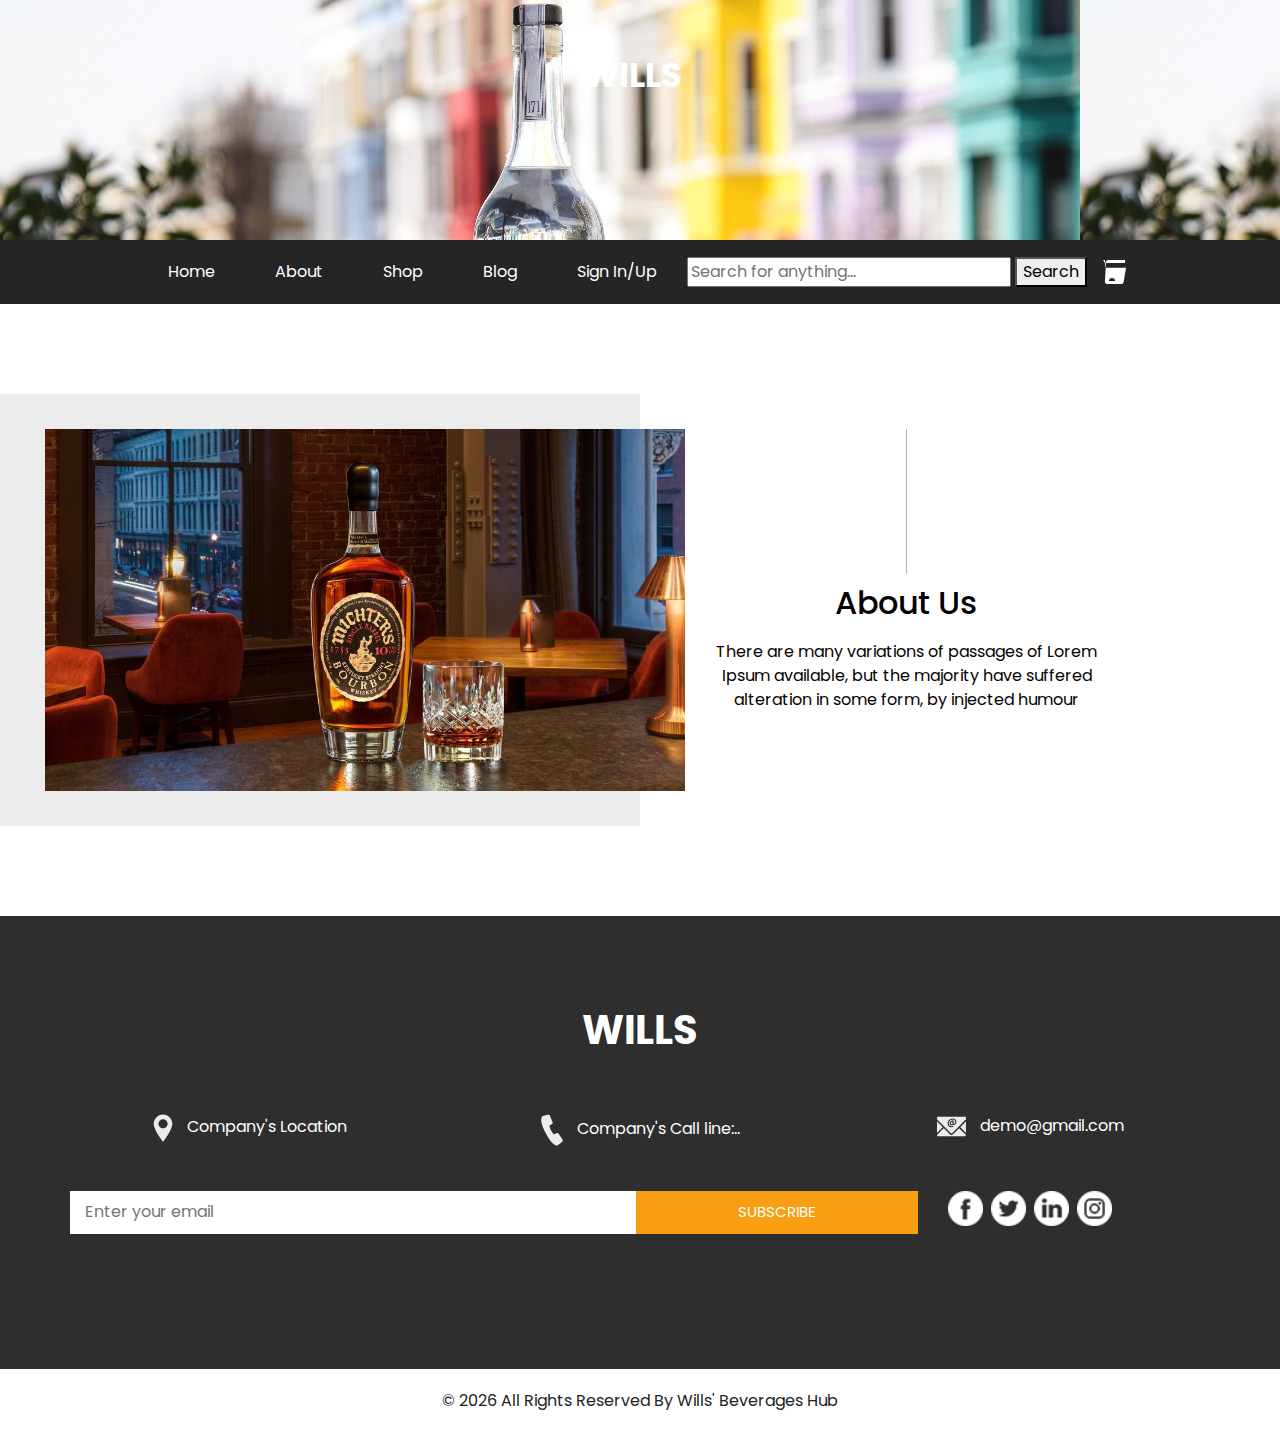
<file: Wills/about.html>
<!DOCTYPE html>
<html lang="en">

<head>
  <!-- Basic -->
  <meta charset="utf-8" />
  <meta http-equiv="X-UA-Compatible" content="IE=edge" />
  <!-- Mobile Metas -->
  <meta name="viewport" content="width=device-width, initial-scale=1, shrink-to-fit=no" />
  <!-- Site Metas -->
  <meta name="keywords" content="" />
  <meta name="description" content="" />
  <meta name="author" content="" />

  <title>Wills-about</title>

  <!-- slider stylesheet -->
  <link rel="stylesheet" type="text/css" href="https://cdnjs.cloudflare.com/ajax/libs/OwlCarousel2/2.1.3/assets/owl.carousel.min.css" />

  <!-- bootstrap core css -->
  <link rel="stylesheet" type="text/css" href="css/bootstrap.css" />

  <!-- fonts style -->
  <link href="https://fonts.googleapis.com/css?family=Baloo+Chettan|Dosis:400,600,700|Poppins:400,600,700&display=swap" rel="stylesheet" />
  <!-- Custom styles for this template -->
  <link href="css/style.css" rel="stylesheet" />
  <!-- responsive style -->
  <link href="css/responsive.css" rel="stylesheet" />
</head>

<body class="sub_page">
  <div class="hero_area">
    <!-- header section strats -->
    <div class="brand_box">
      <a class="navbar-brand" href="index.html">
        <span>
          Wills
        </span>
      </a>
    </div>
    <!-- end header section -->
  </div>

  <!-- nav section -->

  <section class="nav_section">
    <div class="container">
      <div class="custom_nav2">
        <nav class="navbar navbar-expand custom_nav-container ">
          <button class="navbar-toggler" type="button" data-toggle="collapse" data-target="#navbarSupportedContent" aria-controls="navbarSupportedContent" aria-expanded="false" aria-label="Toggle navigation">
            <span class="navbar-toggler-icon"></span>
          </button>

          <div class="collapse navbar-collapse" id="navbarSupportedContent">
            <div class="d-flex  flex-column flex-lg-row align-items-center">
              <ul class="navbar-nav  ">
                <li class="nav-item active">
                  <a class="nav-link" href="index.html">Home <span class="sr-only">(current)</span></a>
                </li>
                <li class="nav-item">
                  <a class="nav-link" href="about.html">About </a>
                </li>
                <li class="nav-item">
                  <a class="nav-link" href="shop.html">Shop</a>
                </li>
                <li class="nav-item">
                  <a class="nav-link" href="blog.html">Blog</a>
                </li>
                <li class="nav-item">
                  <a class="nav-link" href="login.html">Sign In/Up</a>
                </li>
              </ul>
              <form>
                <input type="text" placeholder="Search for anything...">
                <button type="submit">Search</button>
              </form>
              <a class="nav-link" href="#">
                <svg xmlns="http://www.w3.org/2000/svg" width="24" height="24" fill="white" class="bi bi-cart" viewBox="0 0 16 16">
                  <path d="M0 0h1.262l.398 2h12.926l.914-6.864A1.5 1.5 0 0 0 13.078 0H3.544a1.5 1.5 0 0 0-1.494 1.264L1.262 14.736A1.5 1.5 0 0 0
                   2.735 16h9.545a1.5 1.5 0 0 0 1.473-1.264l1.605-9.605H1.666L1.262 2zM4 14a2 2 0 1 1 3.999-.001A2"/>
                </svg>
              </a>
            </div>
          </div>
        </nav>
      </div>
    </div>
  </section>

  <!-- end nav section -->

  <!-- about section -->

  <section class="about_section layout_padding">
    <div class="container-fluid">
      <div class="row">
        <div class="col-md-6 px-0">
          <div class="img-box">
            <img src="images/Bourbon.jpg" alt="An Image of a Whiskey">
          </div>
        </div>
        <div class="col-md-5">
          <div class="detail-box">
            <div class="heading_container">
              <hr>
              <h2>
                About Us
              </h2>
            </div>
            <p>
              There are many variations of passages of Lorem Ipsum available, but the majority have suffered alteration in some form, by injected humour
            </p>
            <!--
            <a href="">
              Read More
            </a>
            -->
          </div>
        </div>
      </div>
    </div>
  </section>

  <!-- end about section -->

  <!-- info section -->

  <section class="info_section layout_padding">
    <div class="container">
      <div class="info_logo">
        <h2>
          Wills
        </h2>
      </div>
      <div class="info_contact">
        <div class="row">
          <div class="col-md-4">
            <a href="">
              <img src="images/location.png" alt="">
              <span>
                Company's Location 
              </span>
            </a>
          </div>
          <div class="col-md-4">
            <a href="">
              <img src="images/call.png" alt="">
              <span>
                Company's Call line:..
              </span>
            </a>
          </div>
          <div class="col-md-4">
            <a href="">
              <img src="images/mail.png" alt="">
              <span>
                demo@gmail.com
              </span>
            </a>
          </div>
        </div>
      </div>
      <div class="row">
        <div class="col-md-8 col-lg-9">
          <div class="info_form">
            <form action="">
              <input type="text" placeholder="Enter your email">
              <button>
                subscribe
              </button>
            </form>
          </div>
        </div>
        <div class="col-md-4 col-lg-3">
          <div class="info_social">
            <div>
              <a href="">
                <img src="images/facebook-logo-button.png" alt="">
              </a>
            </div>
            <div>
              <a href="">
                <img src="images/twitter-logo-button.png" alt="">
              </a>
            </div>
            <div>
              <a href="">
                <img src="images/linkedin.png" alt="">
              </a>
            </div>
            <div>
              <a href="">
                <img src="images/instagram.png" alt="">
              </a>
            </div>
          </div>
        </div>
      </div>

    </div>
  </section>

  <!-- end info section -->


  <!-- footer section -->
  <section class="container-fluid footer_section">
    <p>
      &copy; <span id="displayYear"></span> All Rights Reserved By
      <a href="https://index.html/">Wills' Beverages Hub</a>
    </p>
  </section>
  <!-- footer section -->


  <script type="text/javascript" src="js/jquery-3.4.1.min.js"></script>
  <script type="text/javascript" src="js/bootstrap.js"></script>
  <script type="text/javascript" src="js/custom.js"></script>
</body>

</html>
</file>
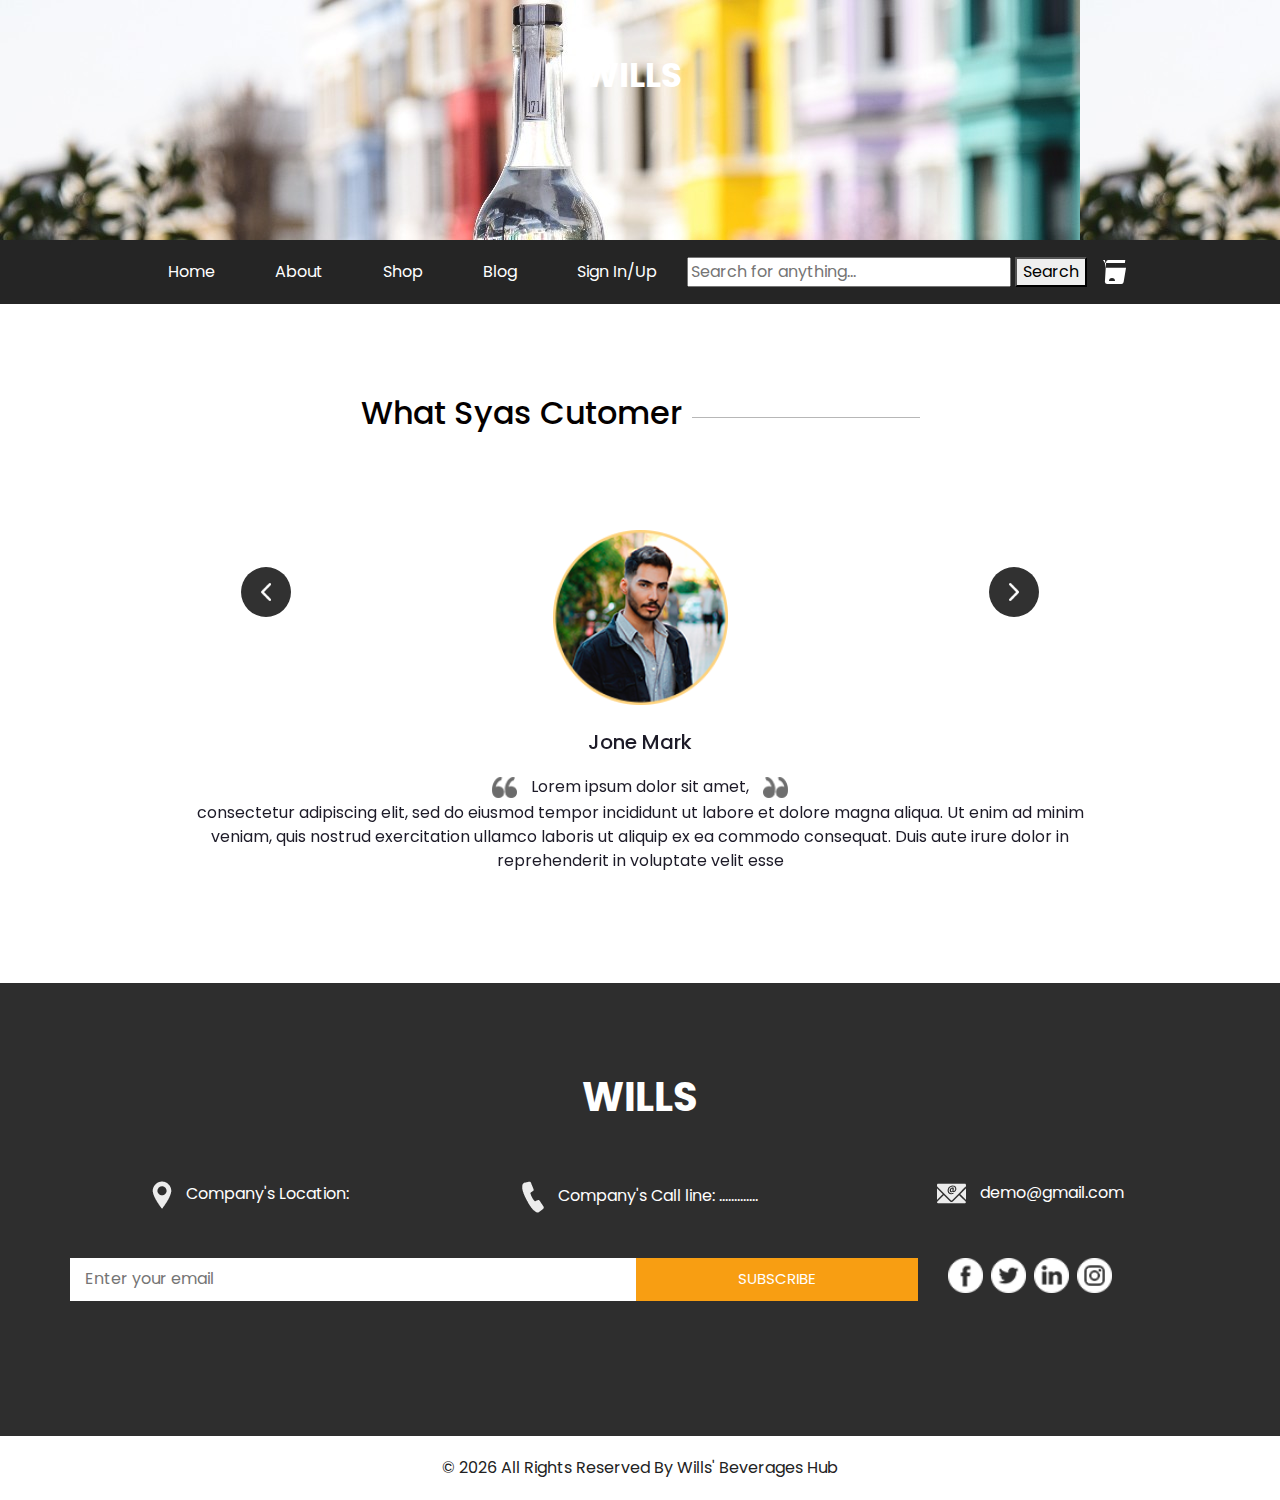
<file: Wills/blog.html>
<!DOCTYPE html>
<html>

<head>
  <!-- Basic -->
  <meta charset="utf-8" />
  <meta http-equiv="X-UA-Compatible" content="IE=edge" />
  <!-- Mobile Metas -->
  <meta name="viewport" content="width=device-width, initial-scale=1, shrink-to-fit=no" />
  <!-- Site Metas -->
  <meta name="keywords" content="" />
  <meta name="description" content="" />
  <meta name="author" content="" />

  <title>Wills-blog</title>

  <!-- slider stylesheet -->
  <link rel="stylesheet" type="text/css" href="https://cdnjs.cloudflare.com/ajax/libs/OwlCarousel2/2.1.3/assets/owl.carousel.min.css" />

  <!-- bootstrap core css -->
  <link rel="stylesheet" type="text/css" href="css/bootstrap.css" />

  <!-- fonts style -->
  <link href="https://fonts.googleapis.com/css?family=Baloo+Chettan|Dosis:400,600,700|Poppins:400,600,700&display=swap" rel="stylesheet" />
  <!-- Custom styles for this template -->
  <link href="css/style.css" rel="stylesheet" />
  <!-- responsive style -->
  <link href="css/responsive.css" rel="stylesheet" />
</head>

<body class="sub_page">
  <div class="hero_area">
    <!-- header section strats -->
    <div class="brand_box">
      <a class="navbar-brand" href="index.html">
        <span>
          Wills
        </span>
      </a>
    </div>
    <!-- end header section -->
  </div>

  <!-- nav section -->

  <section class="nav_section">
    <div class="container">
      <div class="custom_nav2">
        <nav class="navbar navbar-expand custom_nav-container ">
          <button class="navbar-toggler" type="button" data-toggle="collapse" data-target="#navbarSupportedContent" aria-controls="navbarSupportedContent" aria-expanded="false" aria-label="Toggle navigation">
            <span class="navbar-toggler-icon"></span>
          </button>

          <div class="collapse navbar-collapse" id="navbarSupportedContent">
            <div class="d-flex  flex-column flex-lg-row align-items-center">
              <ul class="navbar-nav  ">
                <li class="nav-item active">
                  <a class="nav-link" href="index.html">Home <span class="sr-only">(current)</span></a>
                </li>
                <li class="nav-item">
                  <a class="nav-link" href="about.html">About </a>
                </li>
                <li class="nav-item">
                  <a class="nav-link" href="shop.html">Shop</a>
                </li>
                <li class="nav-item">
                  <a class="nav-link" href="blog.html">Blog</a>
                </li>
                <li class="nav-item">
                  <a class="nav-link" href="login.html">Sign In/Up</a>
                </li>
              </ul>
              <form>
                <input type="text" placeholder="Search for anything...">
                <button type="submit">Search</button>
              </form>
              <a class="nav-link" href="#">
                <svg xmlns="http://www.w3.org/2000/svg" width="24" height="24" fill="white" class="bi bi-cart" viewBox="0 0 16 16">
                  <path d="M0 0h1.262l.398 2h12.926l.914-6.864A1.5 1.5 0 0 0 13.078 0H3.544a1.5 1.5 0 0 0-1.494 1.264L1.262 14.736A1.5 1.5 0 0 0
                   2.735 16h9.545a1.5 1.5 0 0 0 1.473-1.264l1.605-9.605H1.666L1.262 2zM4 14a2 2 0 1 1 3.999-.001A2"/>
                </svg>
              </a>
            </div>
          </div>
        </nav>
      </div>
    </div>
  </section>

  <!-- end nav section -->


  <!-- client section -->

  <section class="client_section layout_padding">
    <div class="container ">
      <div class="heading_container">
        <h2>
          What Syas Cutomer
        </h2>
        <hr>
      </div>
      <div id="carouselExample2Controls" class="carousel slide" data-ride="carousel">
        <div class="carousel-inner">
          <div class="carousel-item active">
            <div class="client_container layout_padding-top">
              <div class="img-box">
                <img src="images/client-img.png" alt="">
              </div>
              <div class="detail-box">
                <h5>
                  Jone Mark
                </h5>
                <p>
                  <img src="images/left-quote.png" alt="">
                  <span>
                    Lorem ipsum dolor sit amet,
                  </span>
                  <img src="images/right-quote.png" alt=""> <br>
                  consectetur adipiscing elit, sed do eiusmod tempor incididunt ut labore et dolore magna aliqua. Ut enim ad minim
                  veniam, quis nostrud exercitation ullamco laboris ut aliquip ex ea commodo
                  consequat. Duis aute irure dolor in reprehenderit in voluptate velit esse
                </p>
              </div>
            </div>
          </div>
          <div class="carousel-item">
            <div class="client_container layout_padding-top">
              <div class="img-box">
                <img src="images/client-img.png" alt="">
              </div>
              <div class="detail-box">
                <h5>
                  Jone Mark
                </h5>
                <p>
                  <img src="images/left-quote.png" alt="">
                  <span>
                    Lorem ipsum dolor sit amet,
                  </span>
                  <img src="images/right-quote.png" alt=""> <br>
                  consectetur adipiscing elit, sed do eiusmod tempor incididunt ut labore et dolore magna aliqua. Ut enim ad minim
                  veniam, quis nostrud exercitation ullamco laboris ut aliquip ex ea commodo
                  consequat. Duis aute irure dolor in reprehenderit in voluptate velit esse
                </p>
              </div>
            </div>
          </div>
          <div class="carousel-item">
            <div class="client_container layout_padding-top">
              <div class="img-box">
                <img src="images/client-img.png" alt="">
              </div>
              <div class="detail-box">
                <h5>
                  Jone Mark
                </h5>
                <p>
                  <img src="images/left-quote.png" alt="">
                  <span>
                    Lorem ipsum dolor sit amet,
                  </span>
                  <img src="images/right-quote.png" alt=""> <br>
                  consectetur adipiscing elit, sed do eiusmod tempor incididunt ut labore et dolore magna aliqua. Ut enim ad minim
                  veniam, quis nostrud exercitation ullamco laboris ut aliquip ex ea commodo
                  consequat. Duis aute irure dolor in reprehenderit in voluptate velit esse
                </p>
              </div>
            </div>
          </div>
        </div>
        <a class="carousel-control-prev" href="#carouselExample2Controls" role="button" data-slide="prev">
          <span class="sr-only">Previous</span>
        </a>
        <a class="carousel-control-next" href="#carouselExample2Controls" role="button" data-slide="next">
          <span class="sr-only">Next</span>
        </a>
      </div>

    </div>
  </section>

  <!-- end client section -->

  <!-- info section -->

<section class="info_section layout_padding">
    <div class="container">
      <div class="info_logo">
        <h2>
          Wills
        </h2>
      </div>
      <div class="info_contact">
        <div class="row">
          <div class="col-md-4">
            <a href="">
              <img src="images/location.png" alt="">
              <span>
                Company's Location:
              </span>
            </a>
          </div>
          <div class="col-md-4">
            <a href="">
              <img src="images/call.png" alt="">
              <span>
                Company's Call line: .............
              </span>
            </a>
          </div>
          <div class="col-md-4">
            <a href="">
              <img src="images/mail.png" alt="">
              <span>
                demo@gmail.com
              </span>
            </a>
          </div>
        </div>
      </div>
      <div class="row">
        <div class="col-md-8 col-lg-9">
          <div class="info_form">
            <form action="">
              <input type="text" placeholder="Enter your email">
              <button>
                subscribe
              </button>
            </form>
          </div>
        </div>
        <div class="col-md-4 col-lg-3">
          <div class="info_social">
            <div>
              <a href="">
                <img src="images/facebook-logo-button.png" alt="">
              </a>
            </div>
            <div>
              <a href="">
                <img src="images/twitter-logo-button.png" alt="">
              </a>
            </div>
            <div>
              <a href="">
                <img src="images/linkedin.png" alt="">
              </a>
            </div>
            <div>
              <a href="">
                <img src="images/instagram.png" alt="">
              </a>
            </div>
          </div>
        </div>
      </div>

    </div>
  </section>

  <!-- end info section -->


  <!-- footer section -->
  <section class="container-fluid footer_section ">
    <p>
      &copy; <span id="displayYear"></span> All Rights Reserved By
      <a href="index.html">Wills' Beverages Hub </a>
    </p>
  </section>

  <!-- footer section -->


  <script type="text/javascript" src="js/jquery-3.4.1.min.js"></script>
  <script type="text/javascript" src="js/bootstrap.js"></script>
  <script type="text/javascript" src="js/custom.js"></script>

</body>

</html>
</file>
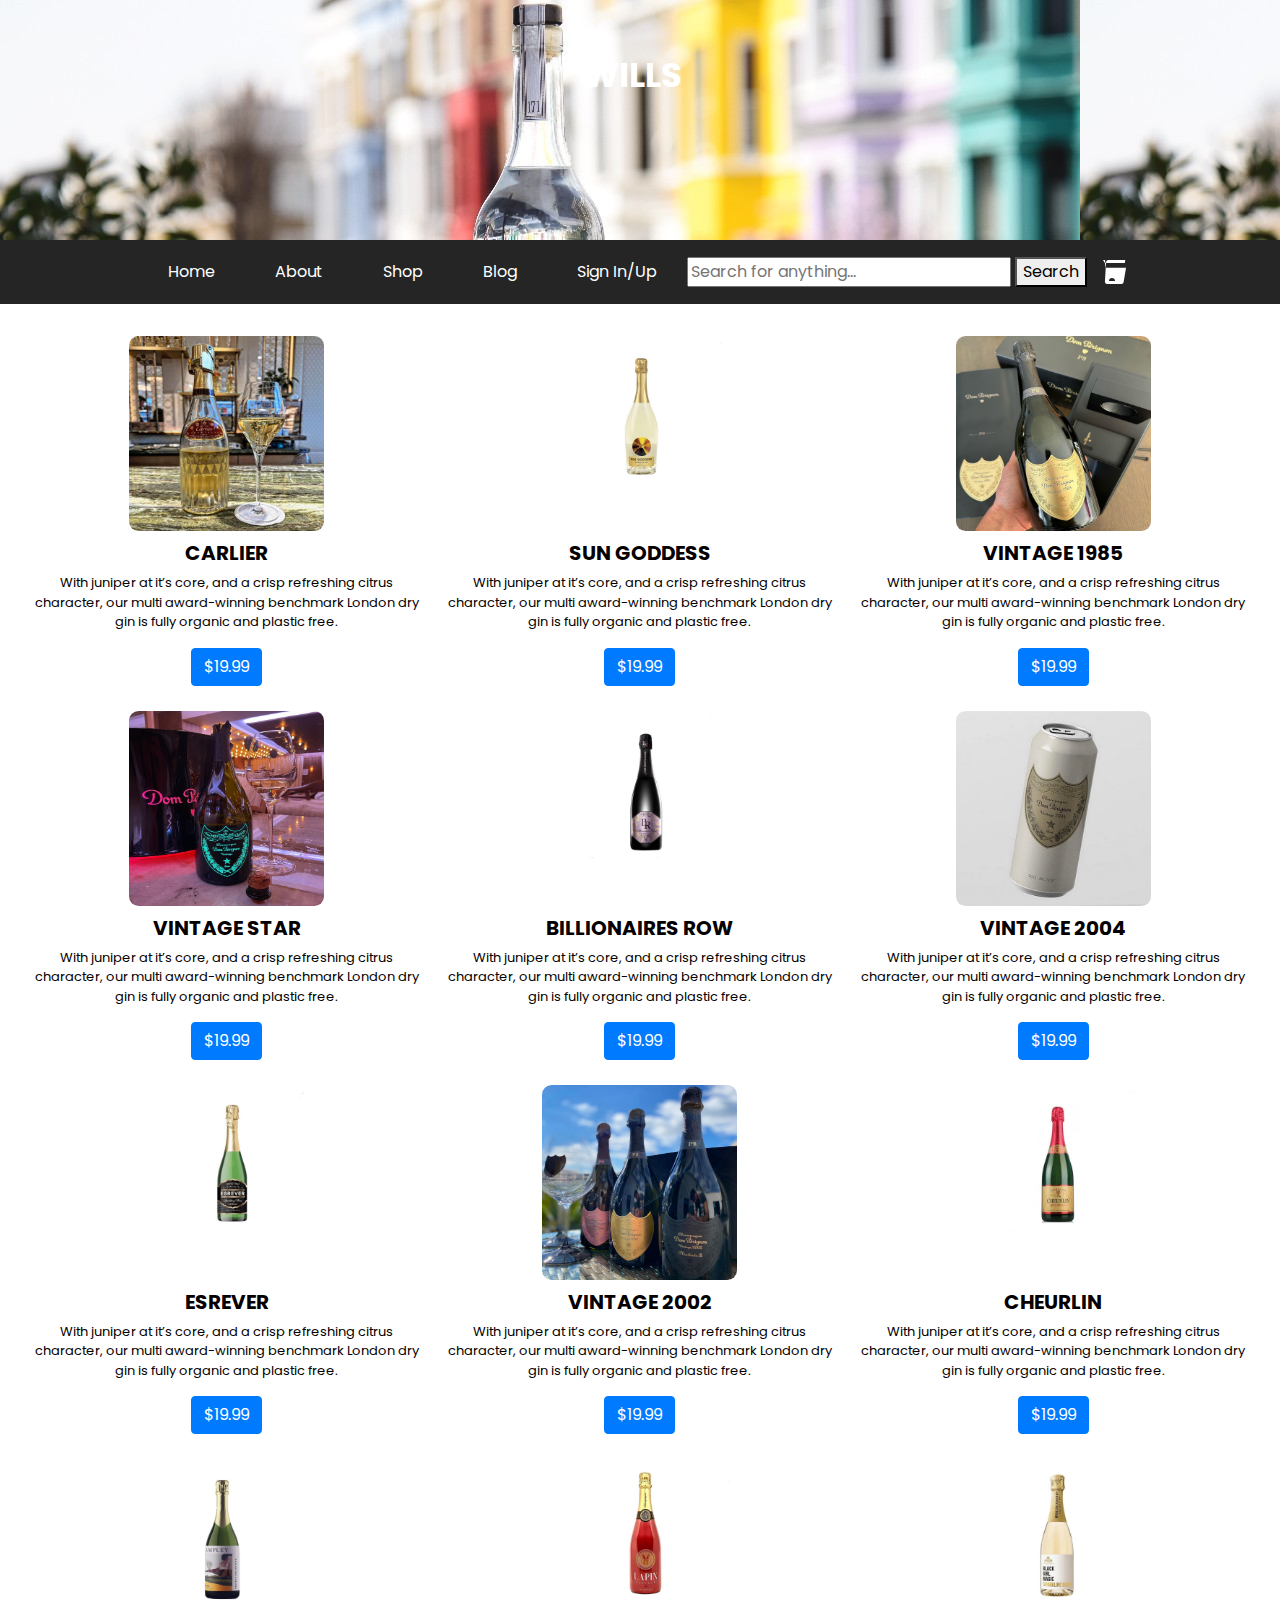
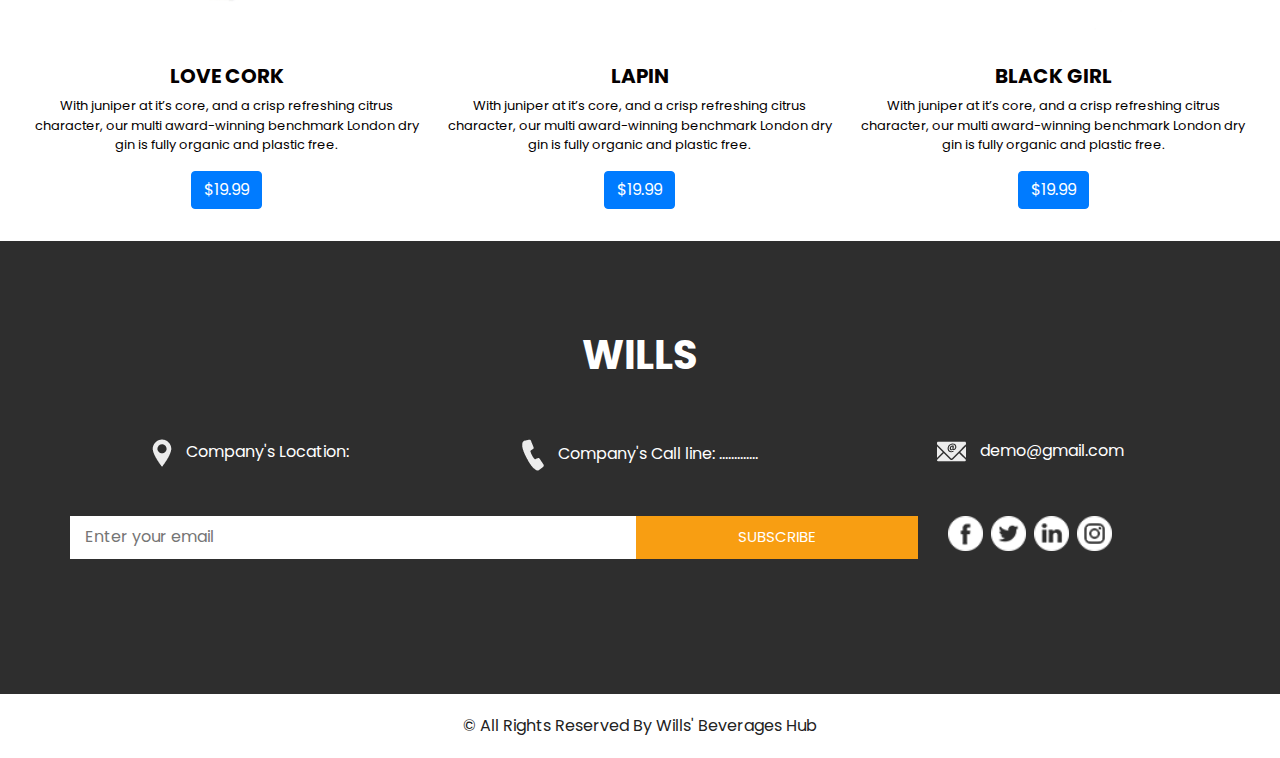
<file: Wills/champagne.html>
<!DOCTYPE html>
<html lang="en">

<head>
  <!-- Basic -->
  <meta charset="utf-8" />
  <meta http-equiv="X-UA-Compatible" content="IE=edge" />
  <!-- Mobile Metas -->
  <meta name="viewport" content="width=device-width, initial-scale=1, shrink-to-fit=no" />
  <!-- Site Metas -->
  <meta name="keywords" content="" />
  <meta name="description" content="" />
  <meta name="author" content="" />

  <title>Champagne</title>

  <!-- slider stylesheet -->
  <link rel="stylesheet" type="text/css" href="https://cdnjs.cloudflare.com/ajax/libs/OwlCarousel2/2.1.3/assets/owl.carousel.min.css" />

  <!-- bootstrap core css -->
  <link rel="stylesheet" type="text/css" href="css/bootstrap.css" />

  <!-- fonts style -->
  <link href="https://fonts.googleapis.com/css?family=Baloo+Chettan|Dosis:400,600,700|Poppins:400,600,700&display=swap" rel="stylesheet" />
  <!-- Custom styles for this template -->
  <link href="css/style.css" rel="stylesheet" />
  <!-- responsive style -->
  <link href="css/responsive.css" rel="stylesheet" />
</head>

<body class="sub_page">
  <div class="hero_area">
    <!-- header section strats -->
    <div class="brand_box">
      <a class="navbar-brand" href="index.html">
        <span>
          Wills
        </span>
      </a>
    </div>
    <!-- end header section -->
  </div>

  <!-- nav section -->

  <section class="nav_section">
    <div class="container">
      <div class="custom_nav2">
        <nav class="navbar navbar-expand custom_nav-container ">
          <button class="navbar-toggler" type="button" data-toggle="collapse" data-target="#navbarSupportedContent" aria-controls="navbarSupportedContent" aria-expanded="false" aria-label="Toggle navigation">
            <span class="navbar-toggler-icon"></span>
          </button>

          <div class="collapse navbar-collapse" id="navbarSupportedContent">
            <div class="d-flex  flex-column flex-lg-row align-items-center">
              <ul class="navbar-nav  ">
                <li class="nav-item active">
                  <a class="nav-link" href="index.html">Home <span class="sr-only">(current)</span></a>
                </li>
                <li class="nav-item">
                  <a class="nav-link" href="about.html">About </a>
                </li>
                <li class="nav-item">
                  <a class="nav-link" href="shop.html">Shop</a>
                </li>
                <li class="nav-item">
                  <a class="nav-link" href="blog.html">Blog</a>
                </li>
                <li class="nav-item">
                  <a class="nav-link" href="login.html">Sign In/Up</a>
                </li>
              </ul>
              <form>
                <input type="text" placeholder="Search for anything...">
                <button type="submit">Search</button>
              </form>
              <a class="nav-link" href="#">
                <svg xmlns="http://www.w3.org/2000/svg" width="24" height="24" fill="white" class="bi bi-cart" viewBox="0 0 16 16">
                  <path d="M0 0h1.262l.398 2h12.926l.914-6.864A1.5 1.5 0 0 0 13.078 0H3.544a1.5 1.5 0 0 0-1.494 1.264L1.262 14.736A1.5 1.5 0 0 0
                   2.735 16h9.545a1.5 1.5 0 0 0 1.473-1.264l1.605-9.605H1.666L1.262 2zM4 14a2 2 0 1 1 3.999-.001A2"/>
                </svg>
              </a>
            </div>
          </div>
        </nav>
      </div>
    </div>
  </section>
  <main class="products">
    <div class="products-section">
      <div class="product-card">
        <img src="./Champagne/carlier.jpg" alt="Image of carlier">
        <h2 class="name">carlier</h2>
        <p>With juniper at it’s core, and a crisp refreshing citrus character, our multi award-winning benchmark London dry gin is fully organic and plastic free.</p>
        <button  type="submit" class="btn btn-primary price-btn text-white">
          $19.99
        </button>
      </div>
      <div class="product-card">
        <img src="./Champagne/Sun goddess.jpg" alt="Image of Sun goddess">
        <h2 class="name">Sun goddess</h2>
        <p>With juniper at it’s core, and a crisp refreshing citrus character, our multi award-winning benchmark London dry gin is fully organic and plastic free.</p>
        <button  type="submit" class="btn btn-primary price-btn text-white">
          $19.99
        </button>
      </div>
      <div class="product-card">
        <img src="./Champagne/champagne_3.jpg" alt="Image of Dom Perignon Vintage">
        <h2 class="name">Vintage 1985</h2>
        <p>With juniper at it’s core, and a crisp refreshing citrus character, our multi award-winning benchmark London dry gin is fully organic and plastic free.</p>
        <button  type="submit" class="btn btn-primary price-btn text-white">
          $19.99
        </button>
      </div>
      <div class="product-card">
        <img src="./Champagne/champagne_4.jpg" alt="Image Dom Perignon Vintage">
        <h2 class="name">Vintage Star</h2>
        <p>With juniper at it’s core, and a crisp refreshing citrus character, our multi award-winning benchmark London dry gin is fully organic and plastic free.</p>
        <button  type="submit" class="btn btn-primary price-btn text-white">
          $19.99
        </button>
      </div>
      <div class="product-card">
        <img src="./Champagne/Billionaires Row.jpg" alt="Image of Billionaires Row">
        <h2 class="name">Billionaires Row</h2>
        <p>With juniper at it’s core, and a crisp refreshing citrus character, our multi award-winning benchmark London dry gin is fully organic and plastic free.</p>
        <button  type="submit" class="btn btn-primary price-btn text-white">
          $19.99
        </button>
      </div>
      <div class="product-card">
        <img src="./Champagne/Vintage 2004.jpg" alt="Image of Vintage 2004">
        <h2 class="name">Vintage 2004</h2>
        <p>With juniper at it’s core, and a crisp refreshing citrus character, our multi award-winning benchmark London dry gin is fully organic and plastic free.</p>
        <button  type="submit" class="btn btn-primary price-btn text-white">
          $19.99
        </button>
      </div>
      <div class="product-card">
        <img src="./Champagne/Esrever.jpg" alt="Image of Esrever Champagne">
        <h2 class="name">Esrever</h2>
        <p>With juniper at it’s core, and a crisp refreshing citrus character, our multi award-winning benchmark London dry gin is fully organic and plastic free.</p>
        <button  type="submit" class="btn btn-primary price-btn text-white">
          $19.99
        </button>
      </div>
      <div class="product-card">
        <img src="./Champagne/champagne_2.jpg" alt="Image of Vintage Champagne">
        <h2 class="name">Vintage 2002</h2>
        <p>With juniper at it’s core, and a crisp refreshing citrus character, our multi award-winning benchmark London dry gin is fully organic and plastic free.</p>
        <button  type="submit" class="btn btn-primary price-btn text-white">
          $19.99
        </button>
      </div>
      <div class="product-card">
        <img src="./Champagne/Cheurlin.jpg" alt="Image of Cheurlin Champagne">
        <h2 class="name">Cheurlin </h2>
        <p>With juniper at it’s core, and a crisp refreshing citrus character, our multi award-winning benchmark London dry gin is fully organic and plastic free.</p>
        <button  type="submit" class="btn btn-primary price-btn text-white">
          $19.99
        </button>
      </div>
      <div class="product-card">
        <img src="./Champagne/Love Cork.jpg" alt="Image of Love Cork">
        <h2 class="name">Love Cork</h2>
        <p>With juniper at it’s core, and a crisp refreshing citrus character, our multi award-winning benchmark London dry gin is fully organic and plastic free.</p>
        <button  type="submit" class="btn btn-primary price-btn text-white">
          $19.99
        </button>
      </div>
      <div class="product-card">
        <img src="./Champagne/Lapin.jpg" alt="Image of Lapin">
        <h2 class="name">Lapin</h2>
        <p>With juniper at it’s core, and a crisp refreshing citrus character, our multi award-winning benchmark London dry gin is fully organic and plastic free.</p>
        <button  type="submit" class="btn btn-primary price-btn text-white">
          $19.99
        </button>
      </div>
      <div class="product-card">
        <img src="./Champagne/Black girl.jpg" alt="Image of Black girl Champagne">
        <h2 class="name">Black girl</h2>
        <p>With juniper at it’s core, and a crisp refreshing citrus character, our multi award-winning benchmark London dry gin is fully organic and plastic free.</p>
        <button  type="submit" class="btn btn-primary price-btn text-white">
          $19.99
        </button>
      </div>
    </div>  
  </main>
  <section class="info_section layout_padding">
    <div class="container">
      <div class="info_logo">
        <h2>
          Wills
        </h2>
      </div>
      <div class="info_contact">
        <div class="row">
          <div class="col-md-4">
            <a href="">
              <img src="images/location.png" alt="">
              <span>
                Company's Location:
              </span>
            </a>
          </div>
          <div class="col-md-4">
            <a href="">
              <img src="images/call.png" alt="">
              <span>
                Company's Call line: .............
              </span>
            </a>
          </div>
          <div class="col-md-4">
            <a href="">
              <img src="images/mail.png" alt="">
              <span>
                demo@gmail.com
              </span>
            </a>
          </div>
        </div>
      </div>
      <div class="row">
        <div class="col-md-8 col-lg-9">
          <div class="info_form">
            <form action="">
              <input type="text" placeholder="Enter your email">
              <button>
                subscribe
              </button>
            </form>
          </div>
        </div>
        <div class="col-md-4 col-lg-3">
          <div class="info_social">
            <div>
              <a href="">
                <img src="images/facebook-logo-button.png" alt="">
              </a>
            </div>
            <div>
              <a href="">
                <img src="images/twitter-logo-button.png" alt="">
              </a>
            </div>
            <div>
              <a href="">
                <img src="images/linkedin.png" alt="">
              </a>
            </div>
            <div>
              <a href="">
                <img src="images/instagram.png" alt="">
              </a>
            </div>
          </div>
        </div>
      </div>

    </div>
  </section>

  <!-- end info section -->


  <!-- footer section -->
  <section class="container-fluid footer_section ">
    <p>
      &copy; <span id="displayYear"></span> All Rights Reserved By
      <a href="index.html">Wills' Beverages Hub </a>
    </p>
  </section>

</body>

</html>
</file>
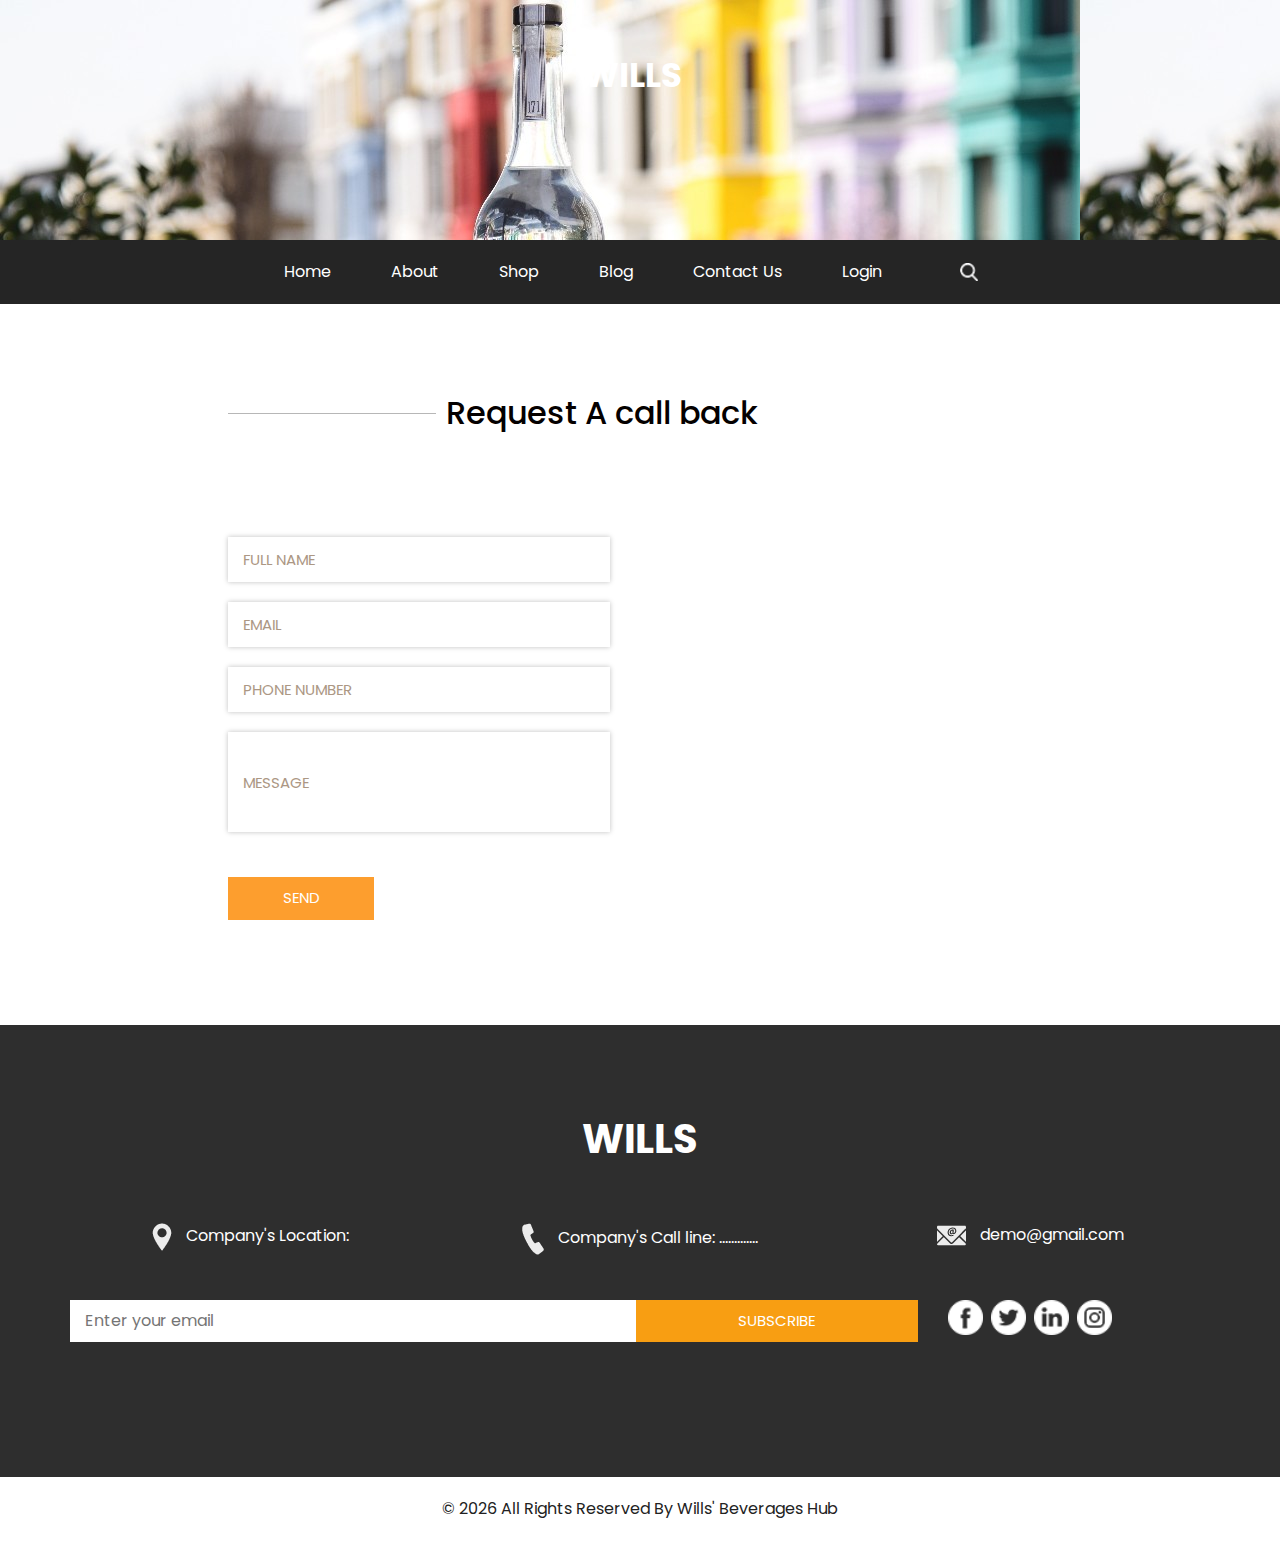
<file: Wills/contact.html>
<!DOCTYPE html>
<html>

<head>
  <!-- Basic -->
  <meta charset="utf-8" />
  <meta http-equiv="X-UA-Compatible" content="IE=edge" />
  <!-- Mobile Metas -->
  <meta name="viewport" content="width=device-width, initial-scale=1, shrink-to-fit=no" />
  <!-- Site Metas -->
  <meta name="keywords" content="" />
  <meta name="description" content="" />
  <meta name="author" content="" />

  <title>Wills</title>

  <!-- slider stylesheet -->
  <link rel="stylesheet" type="text/css" href="https://cdnjs.cloudflare.com/ajax/libs/OwlCarousel2/2.1.3/assets/owl.carousel.min.css" />

  <!-- bootstrap core css -->
  <link rel="stylesheet" type="text/css" href="css/bootstrap.css" />

  <!-- fonts style -->
  <link href="https://fonts.googleapis.com/css?family=Baloo+Chettan|Dosis:400,600,700|Poppins:400,600,700&display=swap" rel="stylesheet" />
  <!-- Custom styles for this template -->
  <link href="css/style.css" rel="stylesheet" />
  <!-- responsive style -->
  <link href="css/responsive.css" rel="stylesheet" />
</head>

<body class="sub_page">
  <div class="hero_area">
    <!-- header section strats -->
    <div class="brand_box">
      <a class="navbar-brand" href="index.html">
        <span>
          Wills
        </span>
      </a>
    </div>
    <!-- end header section -->
  </div>

  <!-- nav section -->

  <section class="nav_section">
    <div class="container">
      <div class="custom_nav2">
        <nav class="navbar navbar-expand custom_nav-container ">
          <button class="navbar-toggler" type="button" data-toggle="collapse" data-target="#navbarSupportedContent" aria-controls="navbarSupportedContent" aria-expanded="false" aria-label="Toggle navigation">
            <span class="navbar-toggler-icon"></span>
          </button>

          <div class="collapse navbar-collapse" id="navbarSupportedContent">
            <div class="d-flex  flex-column flex-lg-row align-items-center">
              <ul class="navbar-nav  ">
                <li class="nav-item active">
                  <a class="nav-link" href="index.html">Home <span class="sr-only">(current)</span></a>
                </li>
                <li class="nav-item">
                  <a class="nav-link" href="about.html">About </a>
                </li>
                <li class="nav-item">
                  <a class="nav-link" href="fruit.html">Shop</a>
                </li>
                <li class="nav-item">
                  <a class="nav-link" href="blog.html">Blog</a>
                </li>
                <li class="nav-item">
                  <a class="nav-link" href="contact.html">Contact Us</a>
                </li>
                <li class="nav-item">
                  <a class="nav-link" href="#">Login</a>
                </li>
              </ul>
              <form class="form-inline my-2 my-lg-0 ml-0 ml-lg-4 mb-3 mb-lg-0">
                <button class="btn  my-2 my-sm-0 nav_search-btn" type="submit"></button>
              </form>
              
            </div>
          </div>
        </nav>
      </div>
    </div>
  </section>

  <!-- end nav section -->


  <!-- contact section -->
  <section class="contact_section layout_padding">
    <div class="container-fluid">
      <div class="row">
        <div class="offset-lg-2 col-md-10 offset-md-1">
          <div class="heading_container">
            <hr>
            <h2>
              Request A call back
            </h2>
          </div>
        </div>
      </div>

      <div class="layout_padding2-top">
        <div class="row">
          <div class="col-lg-4 offset-lg-2 col-md-5 offset-md-1">
            <form action="">
              <div class="contact_form-container">
                <div>
                  <div>
                    <input type="text" placeholder="Full Name" />
                  </div>
                  <div>
                    <input type="email" placeholder="Email" />
                  </div>
                  <div>
                    <input type="text" placeholder="Phone Number" />
                  </div>
                  <div>
                    <input type="text" class="message_input" placeholder="Message" />
                  </div>
                  <div>
                    <button type="submit">
                      Send
                    </button>
                  </div>
                </div>
              </div>
            </form>
          </div>
          <div class="col-md-6 px-0">
            <div class="map_container">
              <div class="map-responsive">
                <iframe src="https://www.google.com/maps/embed/v1/place?key=AIzaSyA0s1a7phLN0iaD6-UE7m4qP-z21pH0eSc&q=Eiffel+Tower+Paris+France" width="600" height="300" frameborder="0" style="border:0; width: 100%; height:100%" allowfullscreen></iframe>
              </div>
            </div>
          </div>
        </div>
      </div>
    </div>
  </section>
  <!-- end contact section -->


  <!-- info section -->

<section class="info_section layout_padding">
    <div class="container">
      <div class="info_logo">
        <h2>
          Wills
        </h2>
      </div>
      <div class="info_contact">
        <div class="row">
          <div class="col-md-4">
            <a href="">
              <img src="images/location.png" alt="">
              <span>
                Company's Location:
              </span>
            </a>
          </div>
          <div class="col-md-4">
            <a href="">
              <img src="images/call.png" alt="">
              <span>
                Company's Call line: .............
              </span>
            </a>
          </div>
          <div class="col-md-4">
            <a href="">
              <img src="images/mail.png" alt="">
              <span>
                demo@gmail.com
              </span>
            </a>
          </div>
        </div>
      </div>
      <div class="row">
        <div class="col-md-8 col-lg-9">
          <div class="info_form">
            <form action="">
              <input type="text" placeholder="Enter your email">
              <button>
                subscribe
              </button>
            </form>
          </div>
        </div>
        <div class="col-md-4 col-lg-3">
          <div class="info_social">
            <div>
              <a href="">
                <img src="images/facebook-logo-button.png" alt="">
              </a>
            </div>
            <div>
              <a href="">
                <img src="images/twitter-logo-button.png" alt="">
              </a>
            </div>
            <div>
              <a href="">
                <img src="images/linkedin.png" alt="">
              </a>
            </div>
            <div>
              <a href="">
                <img src="images/instagram.png" alt="">
              </a>
            </div>
          </div>
        </div>
      </div>

    </div>
  </section>

  <!-- end info section -->


  <!-- footer section -->
  <section class="container-fluid footer_section ">
    <p>
      &copy; <span id="displayYear"></span> All Rights Reserved By
      <a href="index.html">Wills' Beverages Hub </a>
    </p>
  </section>

  <!-- footer section -->


  <script type="text/javascript" src="js/jquery-3.4.1.min.js"></script>
  <script type="text/javascript" src="js/bootstrap.js"></script>
  <script type="text/javascript" src="js/custom.js"></script>

</body>

</html>
</file>
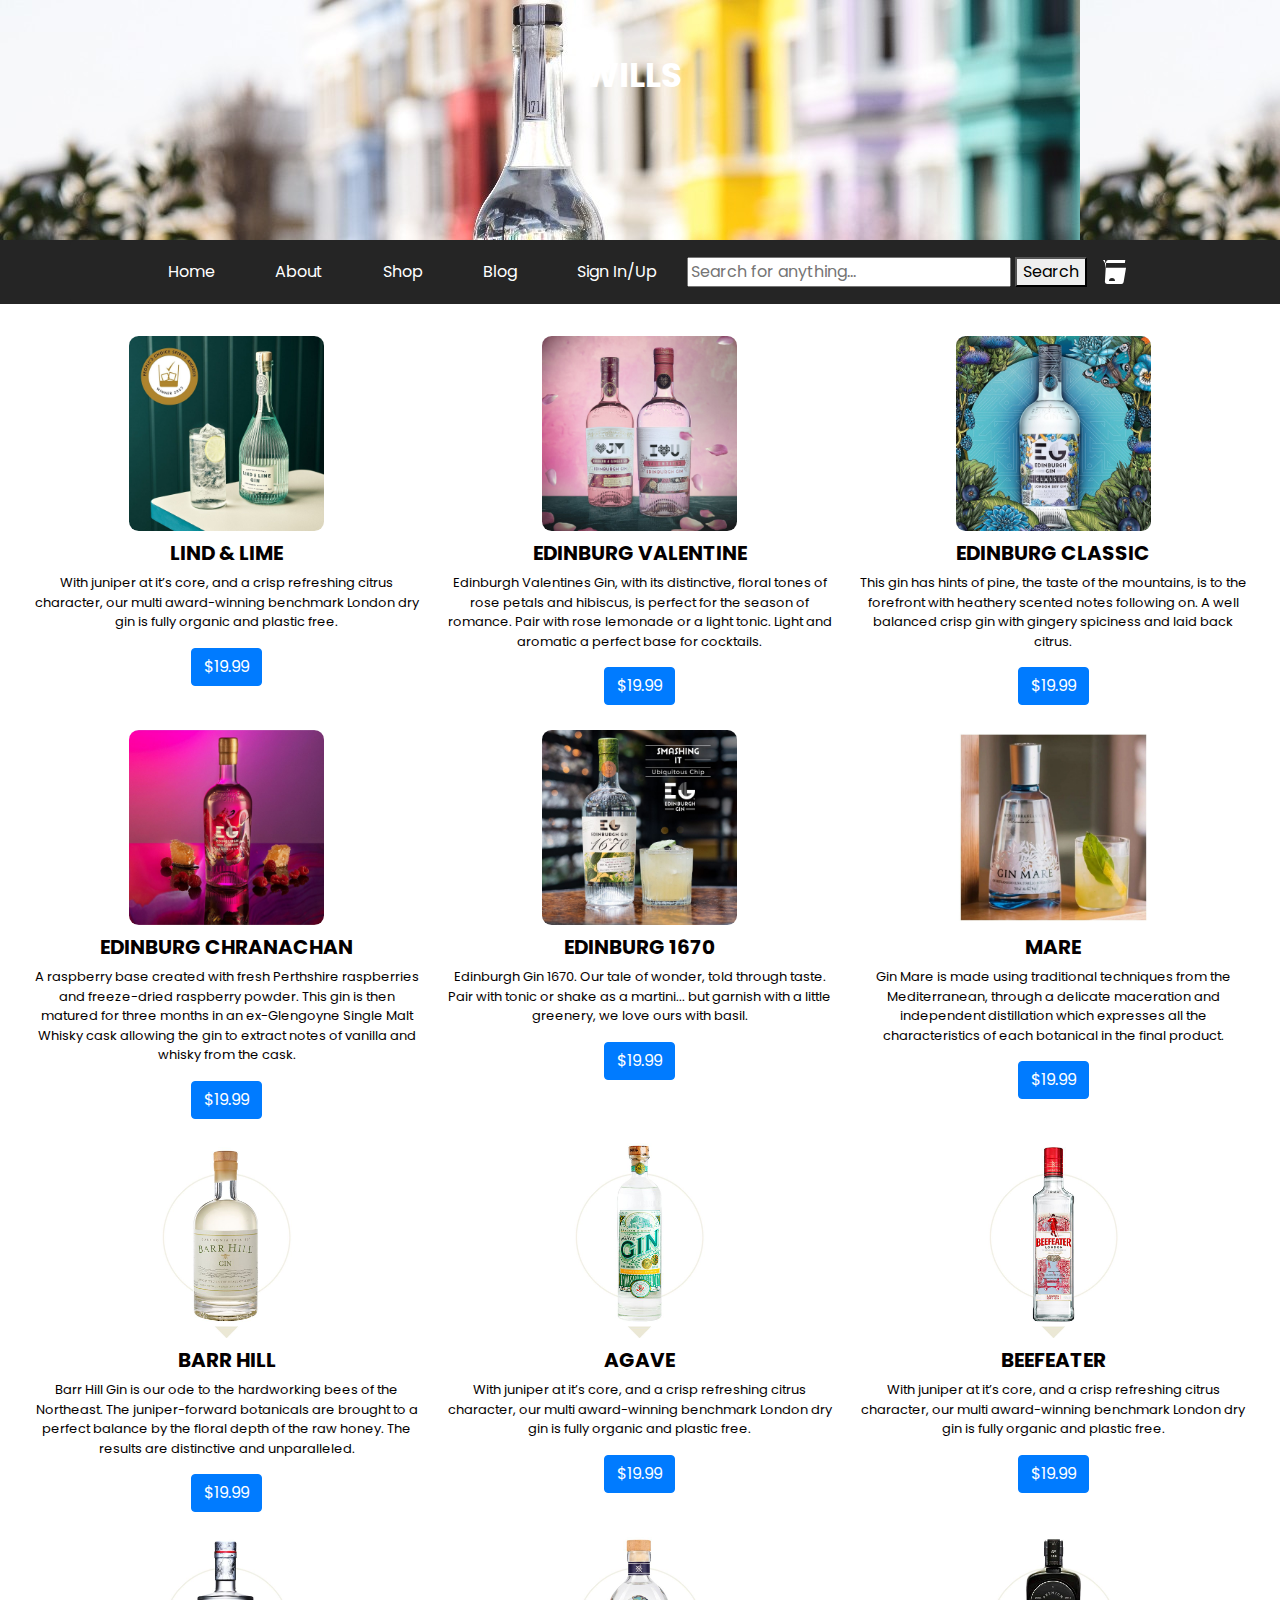
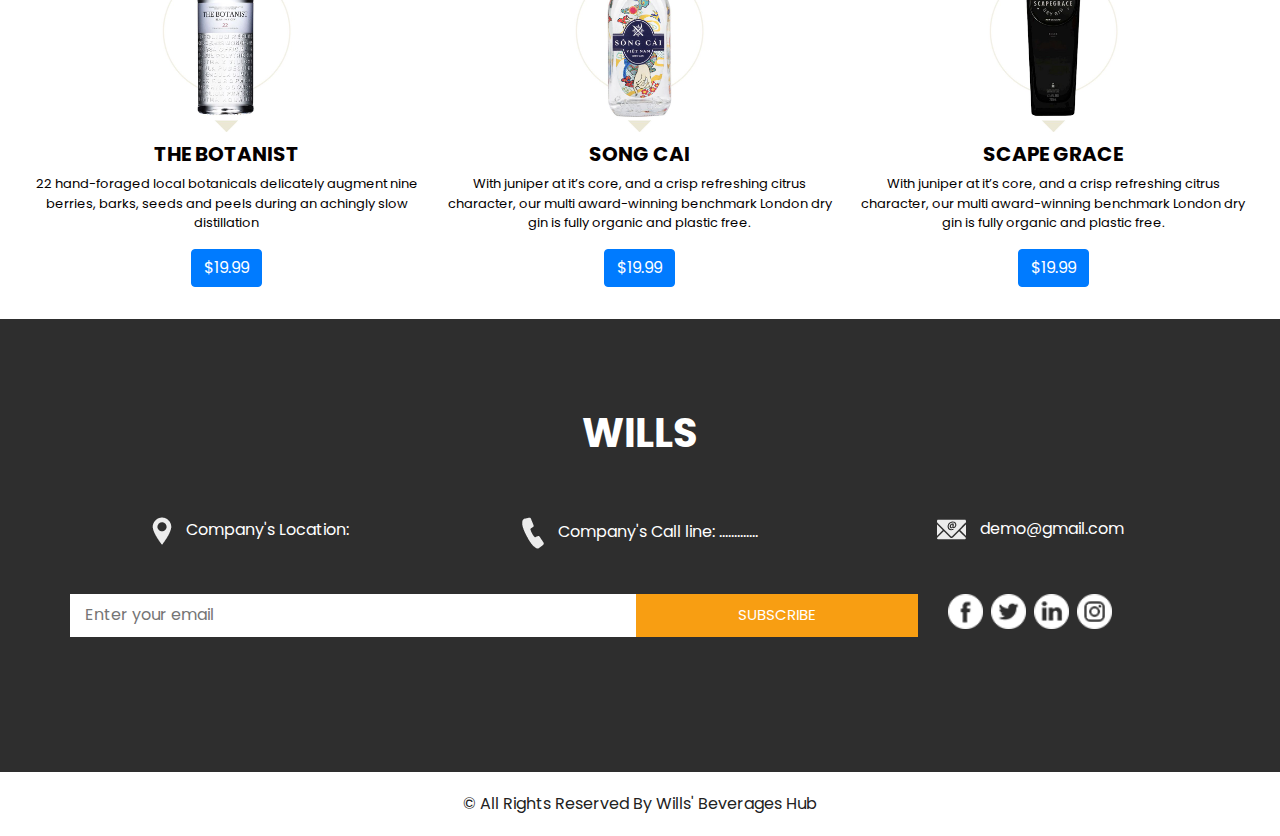
<file: Wills/gin.html>
<!DOCTYPE html>
<html lang="en">

<head>
  <!-- Basic -->
  <meta charset="utf-8" />
  <meta http-equiv="X-UA-Compatible" content="IE=edge" />
  <!-- Mobile Metas -->
  <meta name="viewport" content="width=device-width, initial-scale=1, shrink-to-fit=no" />
  <!-- Site Metas -->
  <meta name="keywords" content="" />
  <meta name="description" content="" />
  <meta name="author" content="" />

  <title>Gin</title>

  <!-- slider stylesheet -->
  <link rel="stylesheet" type="text/css" href="https://cdnjs.cloudflare.com/ajax/libs/OwlCarousel2/2.1.3/assets/owl.carousel.min.css" />

  <!-- bootstrap core css -->
  <link rel="stylesheet" type="text/css" href="css/bootstrap.css" />

  <!-- fonts style -->
  <link href="https://fonts.googleapis.com/css?family=Baloo+Chettan|Dosis:400,600,700|Poppins:400,600,700&display=swap" rel="stylesheet" />
  <!-- Custom styles for this template -->
  <link href="css/style.css" rel="stylesheet" />
  <!-- responsive style -->
  <link href="css/responsive.css" rel="stylesheet" />
</head>

<body class="sub_page">
  <div class="hero_area">
    <!-- header section strats -->
    <div class="brand_box">
      <a class="navbar-brand" href="index.html">
        <span>
          Wills
        </span>
      </a>
    </div>
    <!-- end header section -->
  </div>

  <!-- nav section -->

  <section class="nav_section">
    <div class="container">
      <div class="custom_nav2">
        <nav class="navbar navbar-expand custom_nav-container ">
          <button class="navbar-toggler" type="button" data-toggle="collapse" data-target="#navbarSupportedContent" aria-controls="navbarSupportedContent" aria-expanded="false" aria-label="Toggle navigation">
            <span class="navbar-toggler-icon"></span>
          </button>

          <div class="collapse navbar-collapse" id="navbarSupportedContent">
            <div class="d-flex  flex-column flex-lg-row align-items-center">
              <ul class="navbar-nav  ">
                <li class="nav-item active">
                  <a class="nav-link" href="index.html">Home <span class="sr-only">(current)</span></a>
                </li>
                <li class="nav-item">
                  <a class="nav-link" href="about.html">About </a>
                </li>
                <li class="nav-item">
                  <a class="nav-link" href="shop.html">Shop</a>
                </li>
                <li class="nav-item">
                  <a class="nav-link" href="blog.html">Blog</a>
                </li>
                <li class="nav-item">
                  <a class="nav-link" href="login.html">Sign In/Up</a>
                </li>
              </ul>
              <form>
                <input type="text" placeholder="Search for anything...">
                <button type="submit">Search</button>
              </form>
              <a class="nav-link" href="#">
                <svg xmlns="http://www.w3.org/2000/svg" width="24" height="24" fill="white" class="bi bi-cart" viewBox="0 0 16 16">
                  <path d="M0 0h1.262l.398 2h12.926l.914-6.864A1.5 1.5 0 0 0 13.078 0H3.544a1.5 1.5 0 0 0-1.494 1.264L1.262 14.736A1.5 1.5 0 0 0
                   2.735 16h9.545a1.5 1.5 0 0 0 1.473-1.264l1.605-9.605H1.666L1.262 2zM4 14a2 2 0 1 1 3.999-.001A2"/>
                </svg>
              </a>
            </div>
          </div>
        </nav>
      </div>
    </div>
  </section>
  <main class="products">
    <div class="products-section">
      <div class="product-card">
        <img src="./Gin/gin_1.jpg" alt="Image of Lind & Lime">
        <h2 class="name">Lind & Lime</h2>
        <p class="product-description">With juniper at it’s core, and a crisp refreshing citrus character, our multi award-winning benchmark London dry gin is fully organic and plastic free.</p>
        <button  type="submit" class="btn btn-primary price-btn text-white">
          $19.99
        </button>
      </div>
      <div class="product-card">
        <img src="./Gin/gin_3.jpg" alt="Image of Edinburg Valentine Gin">
        <h2 class="name">Edinburg Valentine</h2>
        <p class="product-description">Edinburgh Valentines Gin, with its distinctive, floral tones of rose petals and hibiscus, is perfect for the season of romance.

          Pair with rose lemonade or a light tonic. Light and aromatic a perfect base for cocktails.</p>
          <button  type="submit" class="btn btn-primary price-btn text-white">
            $19.99
          </button>
      </div>
      <div class="product-card">
        <img src="./Gin/gin_4.jpg" alt="Image of Edinburg Classic Dry Gin">
        <h2 class="name">Edinburg Classic</h2>
        <p class="product-description">This gin has hints of pine, the taste of the mountains, is to the forefront with heathery scented notes following on. A well balanced crisp gin with gingery spiciness and laid back citrus.</p>
        <button  type="submit" class="btn btn-primary price-btn text-white">
          $19.99
        </button>
      </div>
      <div class="product-card">
        <img src="./Gin/gin_5.jpg" alt="Image of Edinburg Chranachan">
        <h2 class="name">Edinburg Chranachan</h2>
        <p class="product-description">A raspberry base created with fresh Perthshire raspberries and freeze-dried raspberry powder. This gin is then matured for three months in an ex-Glengoyne Single Malt Whisky cask allowing the gin to extract notes of vanilla and whisky from the cask.</p>
        <button  type="submit" class="btn btn-primary price-btn text-white">
          $19.99
        </button>
      </div>
      <div class="product-card">
        <img src="./Gin/gin_6.jpg" alt="Image of Edinburg 1670">
        <h2 class="name">Edinburg 1670</h2>
        <p class="product-description">Edinburgh Gin 1670. Our tale of wonder, told through taste.

          Pair with tonic or shake as a martini... but garnish with a little greenery, we love ours with basil.</p>
          <button  type="submit" class="btn btn-primary price-btn text-white">
            $19.99
          </button>
      </div>
      <div class="product-card">
        <img src="./Gin/gin_7.jpg" alt="Image of Gin Mare">
        <h2 class="name">Mare</h2>
        <p class="product-description">Gin Mare is made using traditional techniques from the Mediterranean, through a delicate maceration and independent distillation which expresses all the characteristics of each botanical in the final product.</p>
        <button  type="submit" class="btn btn-primary price-btn text-white">
          $19.99
        </button>
      </div>
      <div class="product-card">
        <img src="./Gin/Barr Hill.jpg" alt="Image of a Barr Hill Gin">
        <h2 class="name">Barr Hill</h2>
        <p>Barr Hill Gin is our ode to the hardworking bees of the Northeast. The juniper-forward botanicals are brought to a perfect balance by the floral depth of the raw honey. The results are distinctive and unparalleled.</p>
        <button  type="submit" class="btn btn-primary price-btn text-white">
          $19.99
        </button>
      </div>
      <div class="product-card">
        <img src="./Gin/AGAVE.jpg" alt="Image of Gin">
        <h2 class="name">Agave</h2>
        <p>With juniper at it’s core, and a crisp refreshing citrus character, our multi award-winning benchmark London dry gin is fully organic and plastic free.</p>
        <button  type="submit" class="btn btn-primary price-btn text-white">
          $19.99
        </button>
      </div>
      <div class="product-card">
        <img src="./Gin/Beefeater.jpg" alt="Image of Beefeater Gin">
        <h2 class="name">Beefeater</h2>
        <p>With juniper at it’s core, and a crisp refreshing citrus character, our multi award-winning benchmark London dry gin is fully organic and plastic free.</p>
        <button  type="submit" class="btn btn-primary price-btn text-white">
          $19.99
        </button>
      </div>
      <div class="product-card">
        <img src="./Gin/The Botanist.jpg" alt="Image of Gin">
        <h2 class="name">The Botanist</h2>
        <p>22 hand-foraged local botanicals delicately augment nine berries, barks, seeds and peels during an achingly slow distillation</p>
        <button  type="submit" class="btn btn-primary price-btn text-white">
          $19.99
        </button>
      </div>
      <div class="product-card">
        <img src="./Gin/Song Cai.jpg" alt="Image of Song Cai Gin">
        <h2 class="name">Song Cai</h2>
        <p>With juniper at it’s core, and a crisp refreshing citrus character, our multi award-winning benchmark London dry gin is fully organic and plastic free.</p>
        <button  type="submit" class="btn btn-primary price-btn text-white">
          $19.99
        </button>
      </div>
      <div class="product-card">
        <img src="./Gin/Scape Grace.jpg" alt="Image of Scape Grace Dry Gin">
        <h2 class="name">Scape Grace</h2>
        <p>With juniper at it’s core, and a crisp refreshing citrus character, our multi award-winning benchmark London dry gin is fully organic and plastic free.</p>
        <button  type="submit" class="btn btn-primary price-btn text-white">
          $19.99
        </button>
      </div>
    </div>  
  </main>
  <section class="info_section layout_padding">
    <div class="container">
      <div class="info_logo">
        <h2>
          Wills
        </h2>
      </div>
      <div class="info_contact">
        <div class="row">
          <div class="col-md-4">
            <a href="">
              <img src="images/location.png" alt="">
              <span>
                Company's Location:
              </span>
            </a>
          </div>
          <div class="col-md-4">
            <a href="">
              <img src="images/call.png" alt="">
              <span>
                Company's Call line: .............
              </span>
            </a>
          </div>
          <div class="col-md-4">
            <a href="">
              <img src="images/mail.png" alt="">
              <span>
                demo@gmail.com
              </span>
            </a>
          </div>
        </div>
      </div>
      <div class="row">
        <div class="col-md-8 col-lg-9">
          <div class="info_form">
            <form action="">
              <input type="text" placeholder="Enter your email">
              <button>
                subscribe
              </button>
            </form>
          </div>
        </div>
        <div class="col-md-4 col-lg-3">
          <div class="info_social">
            <div>
              <a href="">
                <img src="images/facebook-logo-button.png" alt="">
              </a>
            </div>
            <div>
              <a href="">
                <img src="images/twitter-logo-button.png" alt="">
              </a>
            </div>
            <div>
              <a href="">
                <img src="images/linkedin.png" alt="">
              </a>
            </div>
            <div>
              <a href="">
                <img src="images/instagram.png" alt="">
              </a>
            </div>
          </div>
        </div>
      </div>

    </div>
  </section>

  <!-- end info section -->


  <!-- footer section -->
  <section class="container-fluid footer_section ">
    <p>
      &copy; <span id="displayYear"></span> All Rights Reserved By
      <a href="index.html">Wills' Beverages Hub </a>
    </p>
  </section>

</body>

</html>
</file>
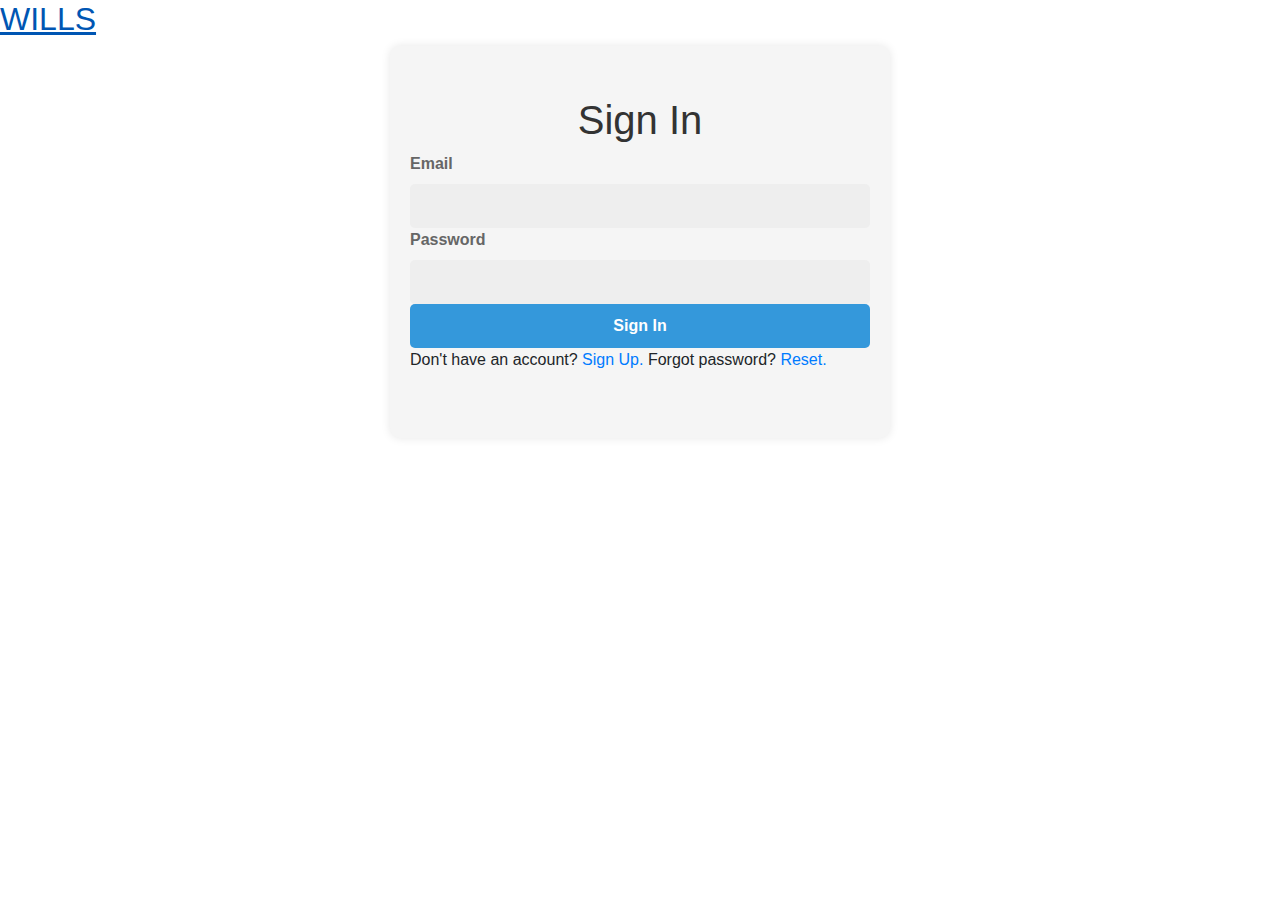
<file: Wills/login.html>
<!DOCTYPE html>
<html>
    <head>
        <title>Wills Sign In</title>
        <link href="css/sign-in_sign-up.css" rel="stylesheet" /> 
        <!-- Basic -->
        <meta charset="utf-8" />
        <meta http-equiv="X-UA-Compatible" content="IE=edge" />
        <!-- Mobile Metas -->
        <meta name="viewport" content="width=device-width, initial-scale=1, shrink-to-fit=no" />
        <!-- Site Metas -->
        <meta name="keywords" content="" />
        <meta name="description" content="" />
        <meta name="author" content="" />
        <link rel="stylesheet" type="text/css" href="css/bootstrap.css" />
        <link href="css/responsive.css" rel="stylesheet" />

      
    </head>
    <body>
      <header>
            <div class="heading">
              <a href="index.html">
                <h2 id="home">
                    WILLS
                </h2>
              </a>
            </div>
      </header>
        <main>
            <h1>Sign In</h1>
            <form>

                <label for="email">Email</label>
                <input type="email" id="email" name="email" required>

                <label for="password">Password</label>
                <input type="password" id="password" name="password" minlength="8" required>

                <button type="submit">Sign In</button>
            </form>
            <p>Don't have an account? <a href="Sign Up.html"> Sign Up.</a>   Forgot password? <a href="reset.html"> Reset.</p>
        </main>
    </body>
</html>
</file>
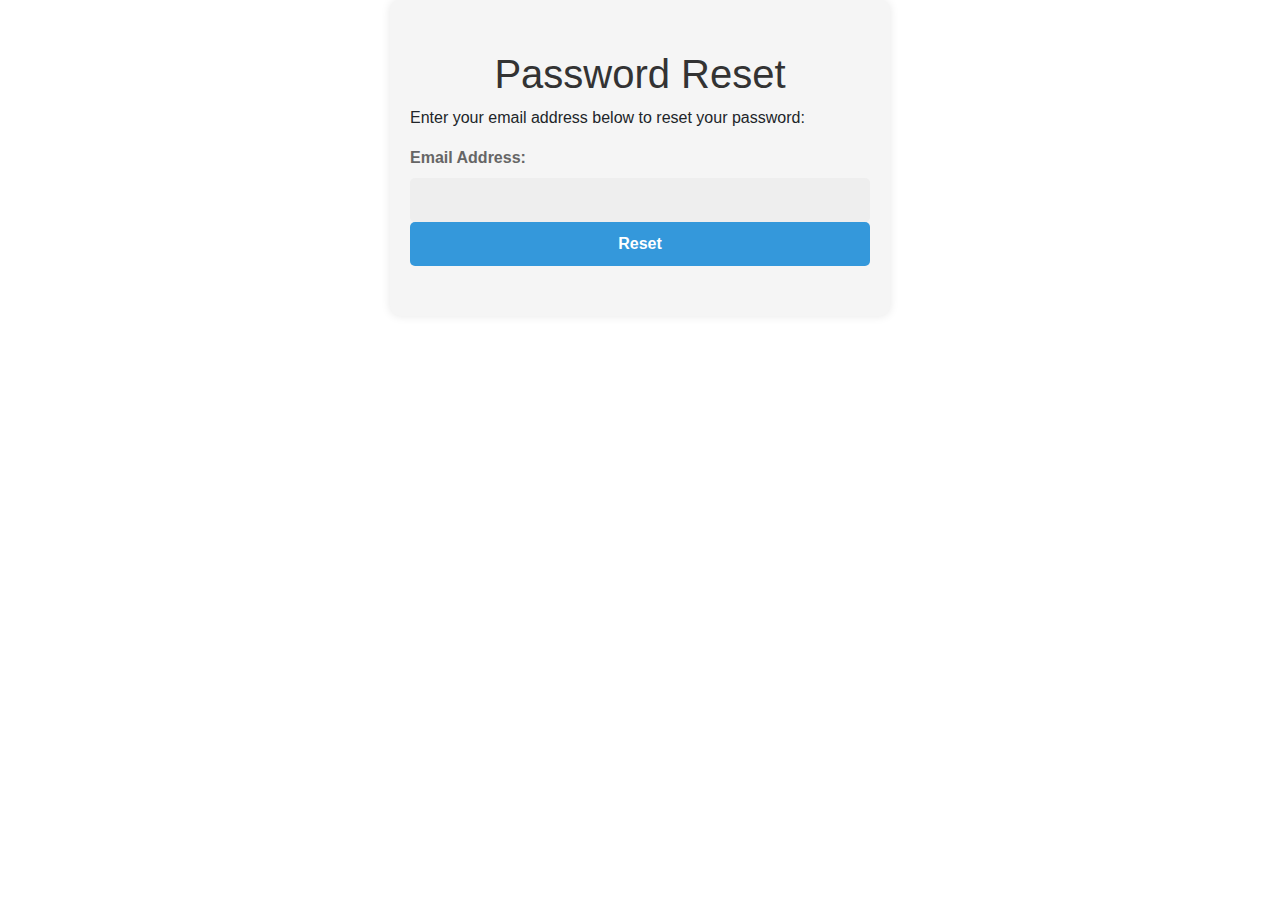
<file: Wills/reset.html>
<!DOCTYPE html>
<html lang="en">
  <head>
    <meta charset="UTF-8">
    <meta name="viewport" content="width=device-width, initial-scale=1.0">
    <title>Password Reset</title>
    <link href="css/sign-in_sign-up.css" rel="stylesheet" />
     
    <!-- Basic -->
    <meta charset="utf-8" />
    <meta http-equiv="X-UA-Compatible" content="IE=edge" />

    <!-- Mobile Metas -->
    <meta name="viewport" content="width=device-width, initial-scale=1, shrink-to-fit=no" />
    <!-- Site Metas -->
    <meta name="keywords" content="" />
    <meta name="description" content="" />
    <meta name="author" content="" />
    <link rel="stylesheet" type="text/css" href="css/bootstrap.css" />
    <link href="css/responsive.css" rel="stylesheet" />

</head>
  <body>
    <main>
      <h1>Password Reset</h1>
      <p>Enter your email address below to reset your password:</p>
      <form action="/reset-password" method="POST">
        <label for="email">Email Address:</label>
        <input type="email" id="email" name="email" required>
        <button type="submit" value="Reset Password">Reset</button>
      </form>
    </main>
  </body>
</html>
</file>
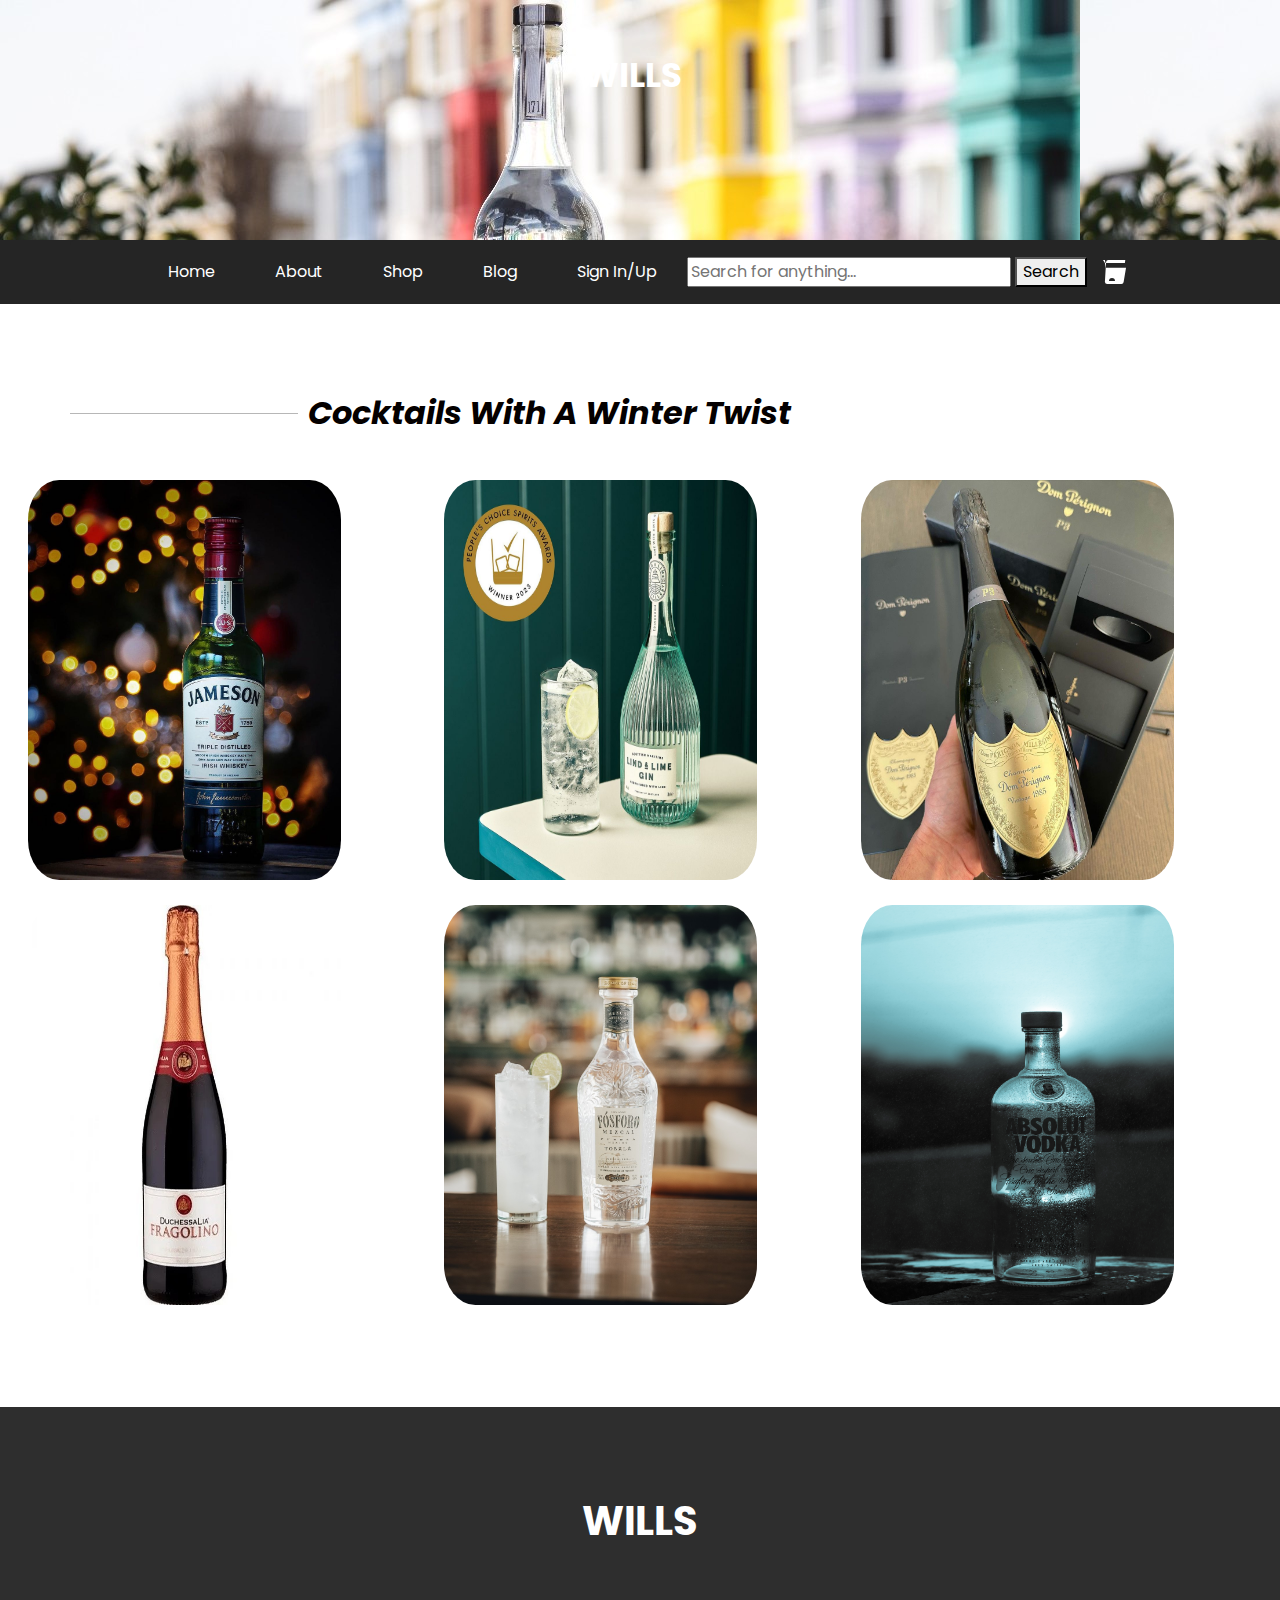
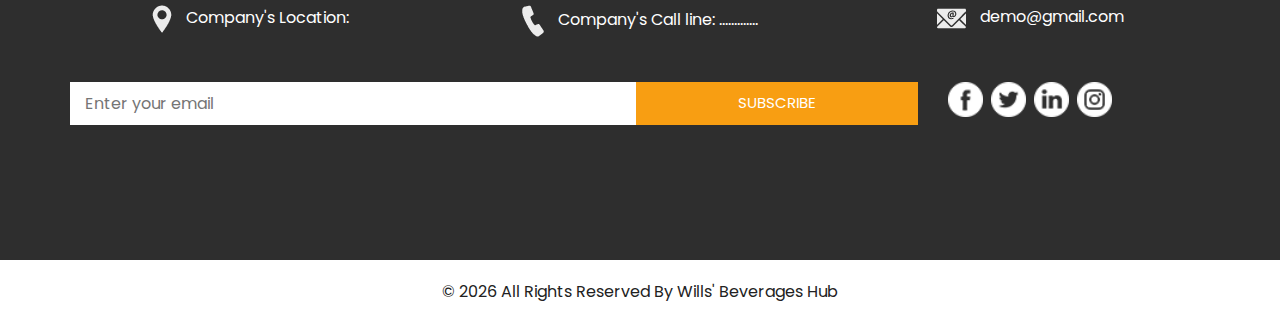
<file: Wills/shop.html>
<!DOCTYPE html>
<html lang="en">

<head>
  <!-- Basic -->
  <meta charset="utf-8" />
  <meta http-equiv="X-UA-Compatible" content="IE=edge" />
  <!-- Mobile Metas -->
  <meta name="viewport" content="width=device-width, initial-scale=1, shrink-to-fit=no" />
  <!-- Site Metas -->
  <meta name="keywords" content="" />
  <meta name="description" content="" />
  <meta name="author" content="" />

  <title>Wills-shop</title>

  <!-- slider stylesheet -->
  <link rel="stylesheet" type="text/css" href="https://cdnjs.cloudflare.com/ajax/libs/OwlCarousel2/2.1.3/assets/owl.carousel.min.css" />

  <!-- bootstrap core css -->
  <link rel="stylesheet" type="text/css" href="css/bootstrap.css" />

  <!-- fonts style -->
  <link href="https://fonts.googleapis.com/css?family=Baloo+Chettan|Dosis:400,600,700|Poppins:400,600,700&display=swap" rel="stylesheet" />
  <!-- Custom styles for this template -->
  <link href="css/style.css" rel="stylesheet" />
  <!-- responsive style -->
  <link href="css/responsive.css" rel="stylesheet" />
</head>

<body class="sub_page">
  <div class="hero_area">
    <!-- header section strats -->
    <div class="brand_box">
      <a class="navbar-brand" href="index.html">
        <span>
          Wills
        </span>
      </a>
    </div>
    <!-- end header section -->
  </div>

  <!-- nav section -->

  <section class="nav_section">
    <div class="container">
      <div class="custom_nav2">
        <nav class="navbar navbar-expand custom_nav-container ">
          <button class="navbar-toggler" type="button" data-toggle="collapse" data-target="#navbarSupportedContent" aria-controls="navbarSupportedContent" aria-expanded="false" aria-label="Toggle navigation">
            <span class="navbar-toggler-icon"></span>
          </button>

          <div class="collapse navbar-collapse" id="navbarSupportedContent">
            <div class="d-flex  flex-column flex-lg-row align-items-center">
              <ul class="navbar-nav  ">
                <li class="nav-item active">
                  <a class="nav-link" href="index.html">Home <span class="sr-only">(current)</span></a>
                </li>
                <li class="nav-item">
                  <a class="nav-link" href="about.html">About </a>
                </li>
                <li class="nav-item">
                  <a class="nav-link" href="shop.html">Shop</a>
                </li>
                <li class="nav-item">
                  <a class="nav-link" href="blog.html">Blog</a>
                </li>
                <li class="nav-item">
                  <a class="nav-link" href="login.html">Sign In/Up</a>
                </li>
              </ul>
              <form>
                <input type="text" placeholder="Search for anything...">
                <button type="submit">Search</button>
              </form>
              <a class="nav-link" href="#">
                <svg xmlns="http://www.w3.org/2000/svg" width="24" height="24" fill="white" class="bi bi-cart" viewBox="0 0 16 16">
                  <path d="M0 0h1.262l.398 2h12.926l.914-6.864A1.5 1.5 0 0 0 13.078 0H3.544a1.5 1.5 0 0 0-1.494 1.264L1.262 14.736A1.5 1.5 0 0 0
                   2.735 16h9.545a1.5 1.5 0 0 0 1.473-1.264l1.605-9.605H1.666L1.262 2zM4 14a2 2 0 1 1 3.999-.001A2"/>
                </svg>
              </a>
            </div>
          </div>
        </nav>
      </div>
    </div>
  </section>

  <!-- end nav section -->

  <!-- fruit section -->

  <section class="fruit_section layout_padding">
    <div class="container">
      <div class="heading_container">
        <hr>
        <h2>
          Cocktails With A Winter Twist
        </h2>
      </div>
    </div>
    <div class="container-fluid">

      <div class="fruit_container">
        <div class="box">
          <img src="./Whiskey/Whiskey_1.jpg" alt="An Image of a Whiskey">
          <div class="link_box">
            <h5>
              Whiskey
            </h5>
            <a href="whiskey.html">
              Browse
            </a>
          </div>
        </div>
        <div class="box">
          <img src="./Gin/gin_1.jpg" alt="An Image of a Gin">
          <div class="link_box">
            <h5>
              Gin
            </h5>
            <a href="gin.html">
              Browse
            </a>
          </div>
        </div>
        <div class="box">
          <img src="./Champagne/champagne_3.jpg" alt="An Image of a Champagne">
          <div class="link_box">
            <h5>
              Champagne
            </h5>
            <a href="champagne.html">
              Browse
            </a>
          </div>
        </div>
        <div class="box">
          <img src="./Wine/wine_1.jpg" alt="An Image of a Wine">
          <div class="link_box">
            <h5>
              Wine
            </h5>
            <a href="wine.html">
              Browse
            </a>
          </div>
        </div>
        <div class="box">
          <img src="./Tequila/tequila_1.jpg" alt="An Image of a Tequila">
          <div class="link_box">
            <h5>
              Tequila
            </h5>
            <a href="tequila.html">
              Browse
            </a>
          </div>
        </div>
        <div class="box">
          <img src="./Vodka/vodka_1.jpg" alt="An Image of a Vodka">
          <div class="link_box">
            <h5>
              Vodka
            </h5>
            <a href="vodka.html">
              Browse
            </a>
          </div>
        </div>
      </div>
    </div>
  </section>

  <!-- end fruit section -->


  <!-- info section -->

<section class="info_section layout_padding">
    <div class="container">
      <div class="info_logo">
        <h2>
          Wills
        </h2>
      </div>
      <div class="info_contact">
        <div class="row">
          <div class="col-md-4">
            <a href="">
              <img src="images/location.png" alt="">
              <span>
                Company's Location:
              </span>
            </a>
          </div>
          <div class="col-md-4">
            <a href="">
              <img src="images/call.png" alt="">
              <span>
                Company's Call line: .............
              </span>
            </a>
          </div>
          <div class="col-md-4">
            <a href="">
              <img src="images/mail.png" alt="">
              <span>
                demo@gmail.com
              </span>
            </a>
          </div>
        </div>
      </div>
      <div class="row">
        <div class="col-md-8 col-lg-9">
          <div class="info_form">
            <form action="">
              <input type="text" placeholder="Enter your email">
              <button>
                subscribe
              </button>
            </form>
          </div>
        </div>
        <div class="col-md-4 col-lg-3">
          <div class="info_social">
            <div>
              <a href="">
                <img src="images/facebook-logo-button.png" alt="">
              </a>
            </div>
            <div>
              <a href="">
                <img src="images/twitter-logo-button.png" alt="">
              </a>
            </div>
            <div>
              <a href="">
                <img src="images/linkedin.png" alt="">
              </a>
            </div>
            <div>
              <a href="">
                <img src="images/instagram.png" alt="">
              </a>
            </div>
          </div>
        </div>
      </div>

    </div>
  </section>

  <!-- end info section -->


  <!-- footer section -->
  <section class="container-fluid footer_section ">
    <p>
      &copy; <span id="displayYear"></span> All Rights Reserved By
      <a href="index.html">Wills' Beverages Hub </a>
    </p>
  </section>

  <!-- footer section -->


  <script type="text/javascript" src="js/jquery-3.4.1.min.js"></script>
  <script type="text/javascript" src="js/bootstrap.js"></script>
  <script type="text/javascript" src="js/custom.js"></script>

</body>

</html>
</file>
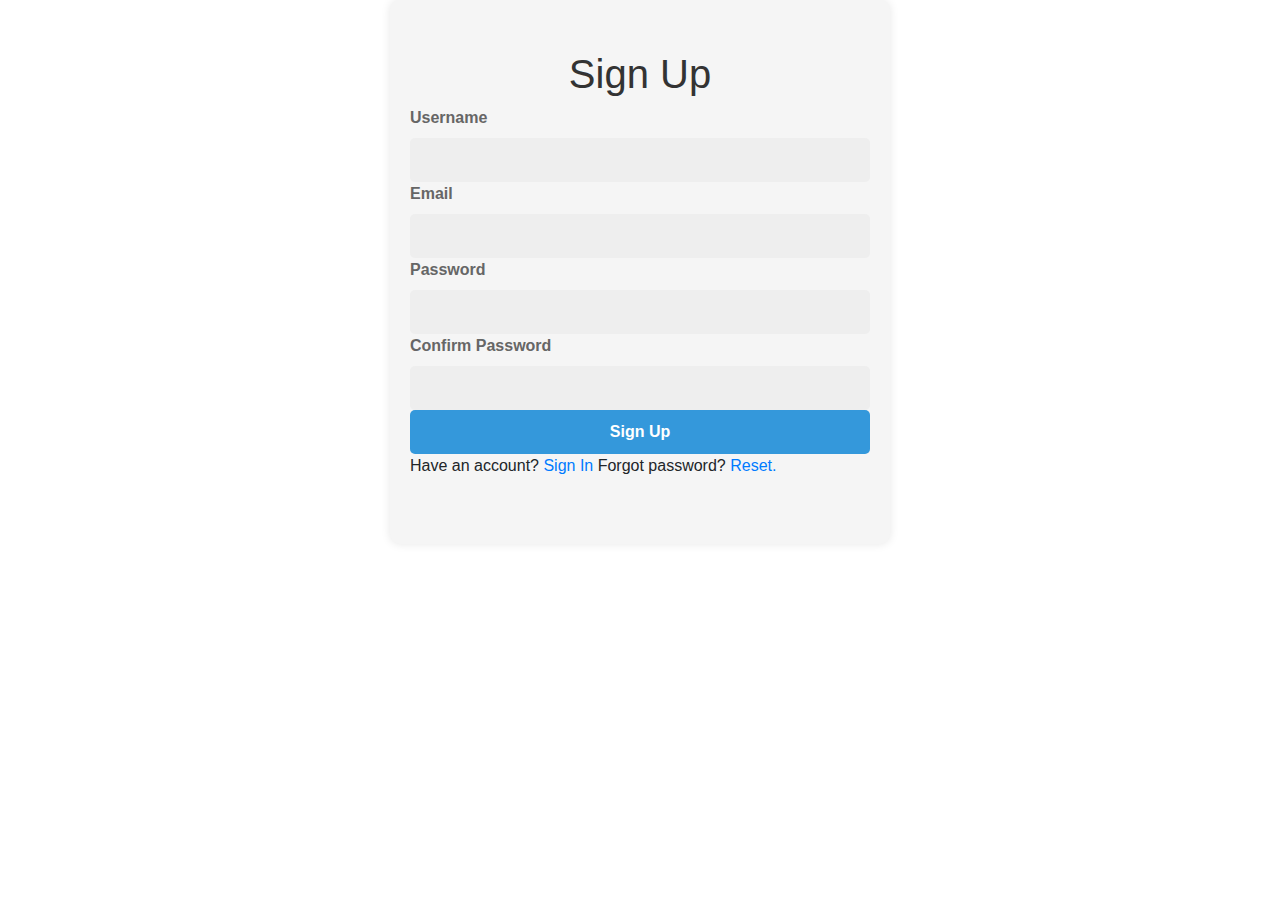
<file: Wills/Sign Up.html>
<!DOCTYPE html>
<html lang="en">
    <head>
        <meta charset="UTF-8">
        <meta name="viewport" content="width=device-width, initial-scale=1.0">
        <title>Sign Up Page</title>
        <link href="css/sign-in_sign-up.css" rel="stylesheet" />
         
        <!-- Basic -->
        <meta charset="utf-8" />
        <meta http-equiv="X-UA-Compatible" content="IE=edge" />

        <!-- Mobile Metas -->
        <meta name="viewport" content="width=device-width, initial-scale=1, shrink-to-fit=no" />
        <!-- Site Metas -->
        <meta name="keywords" content="" />
        <meta name="description" content="" />
        <meta name="author" content="" />
        <link rel="stylesheet" type="text/css" href="css/bootstrap.css" />
        <link href="css/responsive.css" rel="stylesheet" />

    </head>
    <body>
        <main>
            <h1>Sign Up</h1>
            <form>
                <label for="username">Username</label>
                <input type="text" id="username" name="username" required>

                <label for="email">Email </label>
                <input type="email" id="email" name="email" required>

                <label for="password">Password</label>
                <input type="password" id="password" name="password" minlength="8" required>

                <label for="confirm-password">Confirm Password</label>
                <input type="password" id="confirm-password" name="confirm-password" minlength="8" required>
                
                <button type="submit">Sign Up</button>
            </form>
            <p>Have an account? <a href="login.html"> Sign In</a>   Forgot password? <a href="reset.html"> Reset.</p>
        </main>
    </body>
</html>
</file>
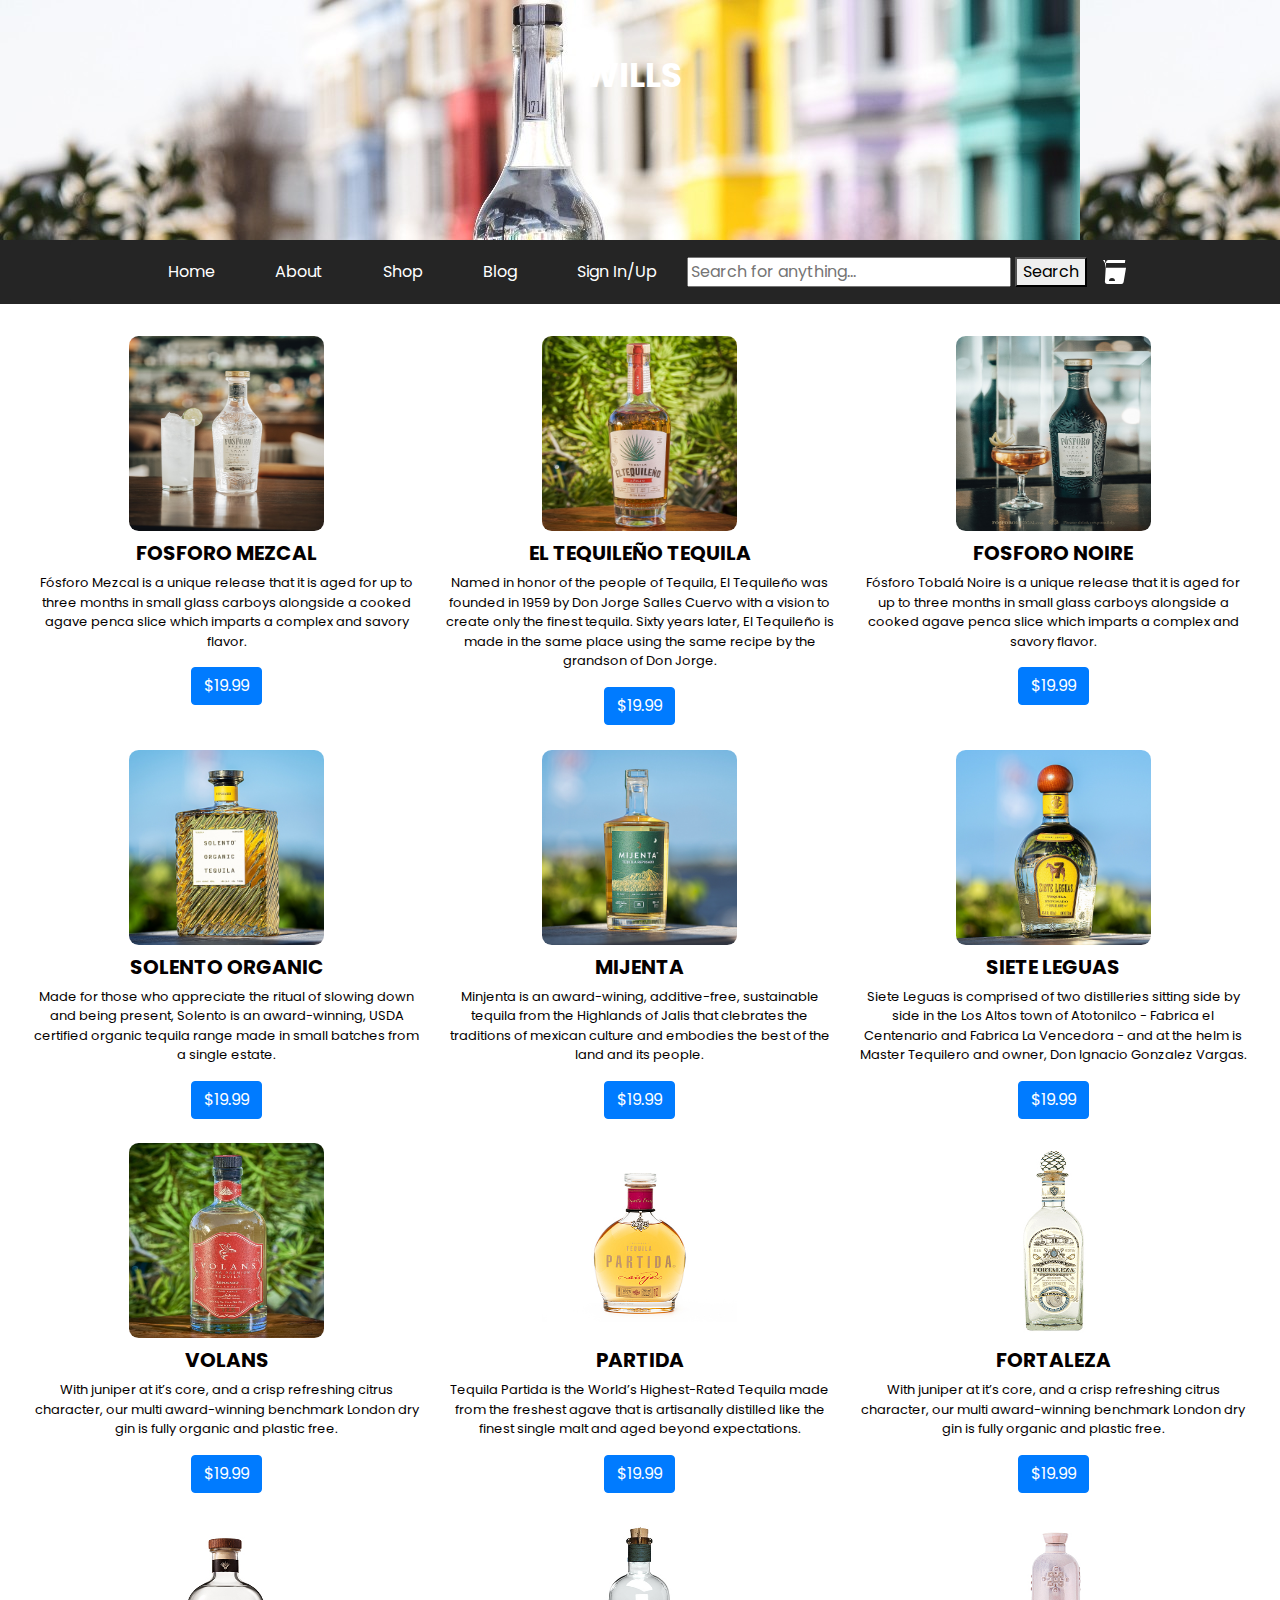
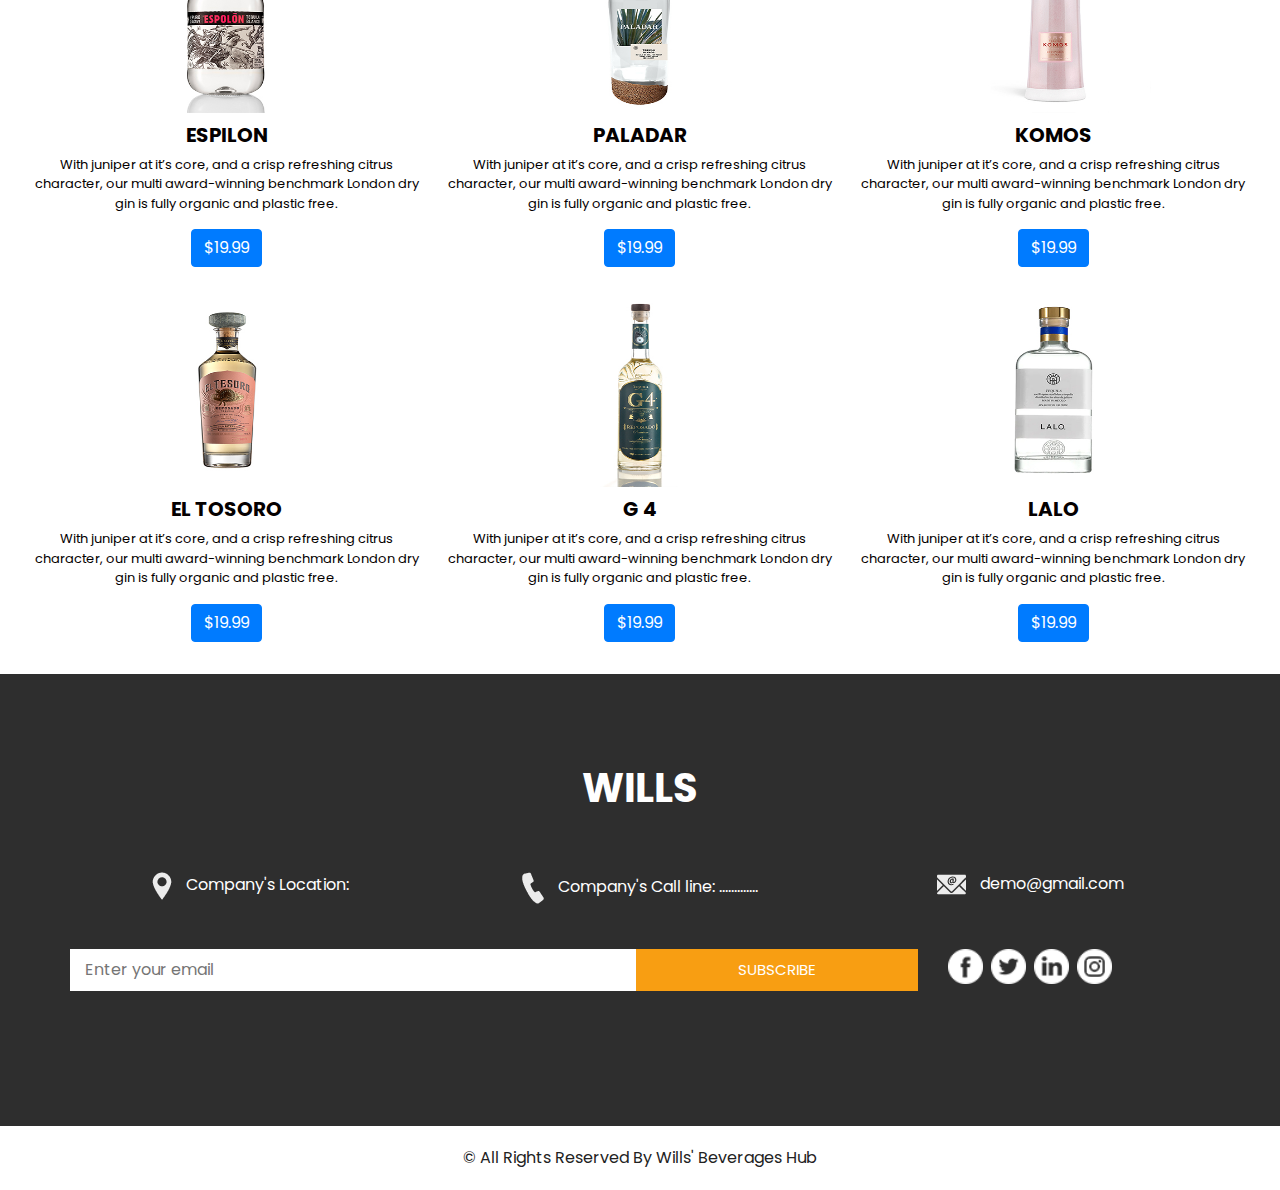
<file: Wills/tequila.html>
<!DOCTYPE html>
<html>

<head>
  <!-- Basic -->
  <meta charset="utf-8" />
  <meta http-equiv="X-UA-Compatible" content="IE=edge" />
  <!-- Mobile Metas -->
  <meta name="viewport" content="width=device-width, initial-scale=1, shrink-to-fit=no" />
  <!-- Site Metas -->
  <meta name="keywords" content="" />
  <meta name="description" content="" />
  <meta name="author" content="" />

  <title>Tequila</title>

  <!-- slider stylesheet -->
  <link rel="stylesheet" type="text/css" href="https://cdnjs.cloudflare.com/ajax/libs/OwlCarousel2/2.1.3/assets/owl.carousel.min.css" />

  <!-- bootstrap core css -->
  <link rel="stylesheet" type="text/css" href="css/bootstrap.css" />

  <!-- fonts style -->
  <link href="https://fonts.googleapis.com/css?family=Baloo+Chettan|Dosis:400,600,700|Poppins:400,600,700&display=swap" rel="stylesheet" />
  <!-- Custom styles for this template -->
  <link href="css/style.css" rel="stylesheet" />
  <!-- responsive style -->
  <link href="css/responsive.css" rel="stylesheet" />
</head>

<body class="sub_page">
  <div class="hero_area">
    <!-- header section strats -->
    <div class="brand_box">
      <a class="navbar-brand" href="index.html">
        <span>
          Wills
        </span>
      </a>
    </div>
    <!-- end header section -->
  </div>

  <!-- nav section -->

  <section class="nav_section">
    <div class="container">
      <div class="custom_nav2">
        <nav class="navbar navbar-expand custom_nav-container ">
          <button class="navbar-toggler" type="button" data-toggle="collapse" data-target="#navbarSupportedContent" aria-controls="navbarSupportedContent" aria-expanded="false" aria-label="Toggle navigation">
            <span class="navbar-toggler-icon"></span>
          </button>

          <div class="collapse navbar-collapse" id="navbarSupportedContent">
            <div class="d-flex  flex-column flex-lg-row align-items-center">
              <ul class="navbar-nav  ">
                <li class="nav-item active">
                  <a class="nav-link" href="index.html">Home <span class="sr-only">(current)</span></a>
                </li>
                <li class="nav-item">
                  <a class="nav-link" href="about.html">About </a>
                </li>
                <li class="nav-item">
                  <a class="nav-link" href="shop.html">Shop</a>
                </li>
                <li class="nav-item">
                  <a class="nav-link" href="blog.html">Blog</a>
                </li>
                <li class="nav-item">
                  <a class="nav-link" href="login.html">Sign In/Up</a>
                </li>
              </ul>
              <form>
                <input type="text" placeholder="Search for anything...">
                <button type="submit">Search</button>
              </form>
              <a class="nav-link" href="#">
                <svg xmlns="http://www.w3.org/2000/svg" width="24" height="24" fill="white" class="bi bi-cart" viewBox="0 0 16 16">
                  <path d="M0 0h1.262l.398 2h12.926l.914-6.864A1.5 1.5 0 0 0 13.078 0H3.544a1.5 1.5 0 0 0-1.494 1.264L1.262 14.736A1.5 1.5 0 0 0
                   2.735 16h9.545a1.5 1.5 0 0 0 1.473-1.264l1.605-9.605H1.666L1.262 2zM4 14a2 2 0 1 1 3.999-.001A2"/>
                </svg>
              </a>
            
            </div>
          </div>
        </nav>
      </div>
    </div>
  </section>
  <main class="products">
    <div class="products-section">
      <div class="product-card">
        <img src="./Tequila/tequila_1.jpg" alt="Image of Tequila">
        <h2 class="name">Fosforo Mezcal</h2>
        <p>Fósforo Mezcal is a unique release that it is aged for up to three months in small glass carboys alongside a cooked agave penca slice which imparts a complex and savory flavor.</p>
        <button  type="submit" class="btn btn-primary price-btn text-white">
          $19.99
        </button>
        
      </div>
      <div class="product-card">
        <img src="./Tequila/tequila_8.jpg" alt="Image of Tequila">
        <h2 class="name">El Tequileño Tequila</h2>
        <p>Named in honor of the people of Tequila, El Tequileño was founded in 1959 by Don Jorge Salles Cuervo with a vision to create only the finest tequila. Sixty years later, El Tequileño is made in the same place using the same recipe by the grandson of Don Jorge.</p>
        <button  type="submit" class="btn btn-primary price-btn text-white">
          $19.99
        </button>
      

      </div>
      <div class="product-card">
        <img src="./Tequila/tequila_3.jpg" alt="Image of Tequila">
        <h2 class="name">Fosforo Noire </h2>
        <p>Fósforo Tobalá Noire is a unique release that it is aged for up to three months in small glass carboys alongside a cooked agave penca slice which imparts a complex and savory flavor.</p>
        <button  type="submit" class="btn btn-primary price-btn text-white">
          $19.99
        </button>
      </div>
      <div class="product-card">
        <img src="./Tequila/tequila_5.jpg" alt="Image of Tequila">
        <h2 class="name">Solento Organic</h2>
        <p>Made for those who appreciate the ritual of slowing down and being present, Solento is an award-winning, USDA certified organic tequila range made in small batches from a single estate.</p>
        <button  type="submit" class="btn btn-primary price-btn text-white">
          $19.99
        </button>
      </div>
      <div class="product-card">
        <img src="./Tequila/tequila_6.jpg" alt="Image of Tequila">
        <h2 class="name">Mijenta</h2>
        <p>Minjenta is an award-wining, additive-free, sustainable tequila from the Highlands of Jalis that clebrates the traditions of mexican culture and embodies the best of the land and its people.</p>
        <button  type="submit" class="btn btn-primary price-btn text-white">
          $19.99
        </button>
      </div>
      <div class="product-card">
        <img src="./Tequila/tequila_7.jpg" alt="Image of Tequila">
        <h2 class="name">Siete Leguas</h2>
        <p>
          Siete Leguas is comprised of two distilleries sitting side by side in the Los Altos town of Atotonilco - Fabrica el Centenario and Fabrica La Vencedora - and at the helm is Master Tequilero and owner, Don Ignacio Gonzalez Vargas.</p>
          <button  type="submit" class="btn btn-primary price-btn text-white">
            $19.99
          </button>
      </div>
      <div class="product-card">
        <img src="./Tequila/tequila_9.jpg" alt="Image of Tequila">
        <h2 class="name">Volans</h2>
        <p>With juniper at it’s core, and a crisp refreshing citrus character, our multi award-winning benchmark London dry gin is fully organic and plastic free.</p>
        <button  type="submit" class="btn btn-primary price-btn text-white">
          $19.99
        </button>
      </div>
      <div class="product-card">
        <img src="./Tequila/btb-tequila-internal-partida.jpg" alt="Image of Tequila">
        <h2 class="name">Partida</h2>
        <p>Tequila Partida is the World’s Highest-Rated Tequila made from the freshest agave that is artisanally distilled like the finest single malt and aged beyond expectations.</p>
        <button  type="submit" class="btn btn-primary price-btn text-white">
          $19.99
        </button>
      </div>
      <div class="product-card">
        <img src="./Tequila/btb-tequila-internal-fortaleza.jpg" alt="Image of Tequila">
        <h2 class="name">Fortaleza</h2>
        <p>With juniper at it’s core, and a crisp refreshing citrus character, our multi award-winning benchmark London dry gin is fully organic and plastic free.</p>
        <button  type="submit" class="btn btn-primary price-btn text-white">
          $19.99
        </button>
      </div>
      <div class="product-card">
        <img src="./Tequila/btb-tequila-internal-espolon.jpg" alt="Image of Tequila">
        <h2 class="name">Espilon</h2>
        <p>With juniper at it’s core, and a crisp refreshing citrus character, our multi award-winning benchmark London dry gin is fully organic and plastic free.</p>
        <button  type="submit" class="btn btn-primary price-btn text-white">
          $19.99
        </button>
      </div>
      <div class="product-card">
        <img src="./Tequila/btb-tequila-internal-paladar.jpg" alt="Image of Tequila">
        <h2 class="name">Paladar</h2>
        <p>With juniper at it’s core, and a crisp refreshing citrus character, our multi award-winning benchmark London dry gin is fully organic and plastic free.</p>
        <button  type="submit" class="btn btn-primary price-btn text-white">
          $19.99
        </button>
      </div>
      <div class="product-card">
        <img src="./Tequila/btb-tequila-internal-komos.jpg" alt="Image of Tequila">
        <h2 class="name">Komos</h2>
        <p>With juniper at it’s core, and a crisp refreshing citrus character, our multi award-winning benchmark London dry gin is fully organic and plastic free.</p>
        <button  type="submit" class="btn btn-primary price-btn text-white">
          $19.99
        </button>
      </div>
      <div class="product-card">
        <img src="./Tequila/btb-tequila-internal-el-tesoro.jpg" alt="Image of Tequila">
        <h2 class="name">EL Tosoro</h2>
        <p>With juniper at it’s core, and a crisp refreshing citrus character, our multi award-winning benchmark London dry gin is fully organic and plastic free.</p>
        <button  type="submit" class="btn btn-primary price-btn text-white">
          $19.99
        </button>
      </div>
      <div class="product-card">
      <img src="./Tequila/btb-tequila-internal-g4.jpg" alt="Image of Tequila">
      <h2 class="name"> g 4</h2>
      <p>With juniper at it’s core, and a crisp refreshing citrus character, our multi award-winning benchmark London dry gin is fully organic and plastic free.</p>
      <button  type="submit" class="btn btn-primary price-btn text-white">
        $19.99
      </button>
    </div>
    <div class="product-card">
    <img src="./Tequila/btb-tequila-internal-lalo.jpg" alt="Image of Tequila">
    <h2 class="name">Lalo</h2>
    <p>With juniper at it’s core, and a crisp refreshing citrus character, our multi award-winning benchmark London dry gin is fully organic and plastic free.</p>
    <button  type="submit" class="btn btn-primary price-btn text-white">
      $19.99
    </button>
  </div>
    </div> 
  </main>
  <section class="info_section layout_padding">
    <div class="container">
      <div class="info_logo">
        <h2>
          Wills
        </h2>
      </div>
      <div class="info_contact">
        <div class="row">
          <div class="col-md-4">
            <a href="">
              <img src="images/location.png" alt="">
              <span>
                Company's Location:
              </span>
            </a>
          </div>
          <div class="col-md-4">
            <a href="">
              <img src="images/call.png" alt="">
              <span>
                Company's Call line: .............
              </span>
            </a>
          </div>
          <div class="col-md-4">
            <a href="">
              <img src="images/mail.png" alt="">
              <span>
                demo@gmail.com
              </span>
            </a>
          </div>
        </div>
      </div>
      <div class="row">
        <div class="col-md-8 col-lg-9">
          <div class="info_form">
            <form action="">
              <input type="text" placeholder="Enter your email">
              <button>
                subscribe
              </button>
            </form>
          </div>
        </div>
        <div class="col-md-4 col-lg-3">
          <div class="info_social">
            <div>
              <a href="">
                <img src="images/facebook-logo-button.png" alt="">
              </a>
            </div>
            <div>
              <a href="">
                <img src="images/twitter-logo-button.png" alt="">
              </a>
            </div>
            <div>
              <a href="">
                <img src="images/linkedin.png" alt="">
              </a>
            </div>
            <div>
              <a href="">
                <img src="images/instagram.png" alt="">
              </a>
            </div>
          </div>
        </div>
      </div>

    </div>
  </section>

  <!-- end info section -->


  <!-- footer section -->
  <section class="container-fluid footer_section ">
    <p>
      &copy; <span id="displayYear"></span> All Rights Reserved By
      <a href="index.html">Wills' Beverages Hub </a>
    </p>
  </section>

</body>

</html>
</file>
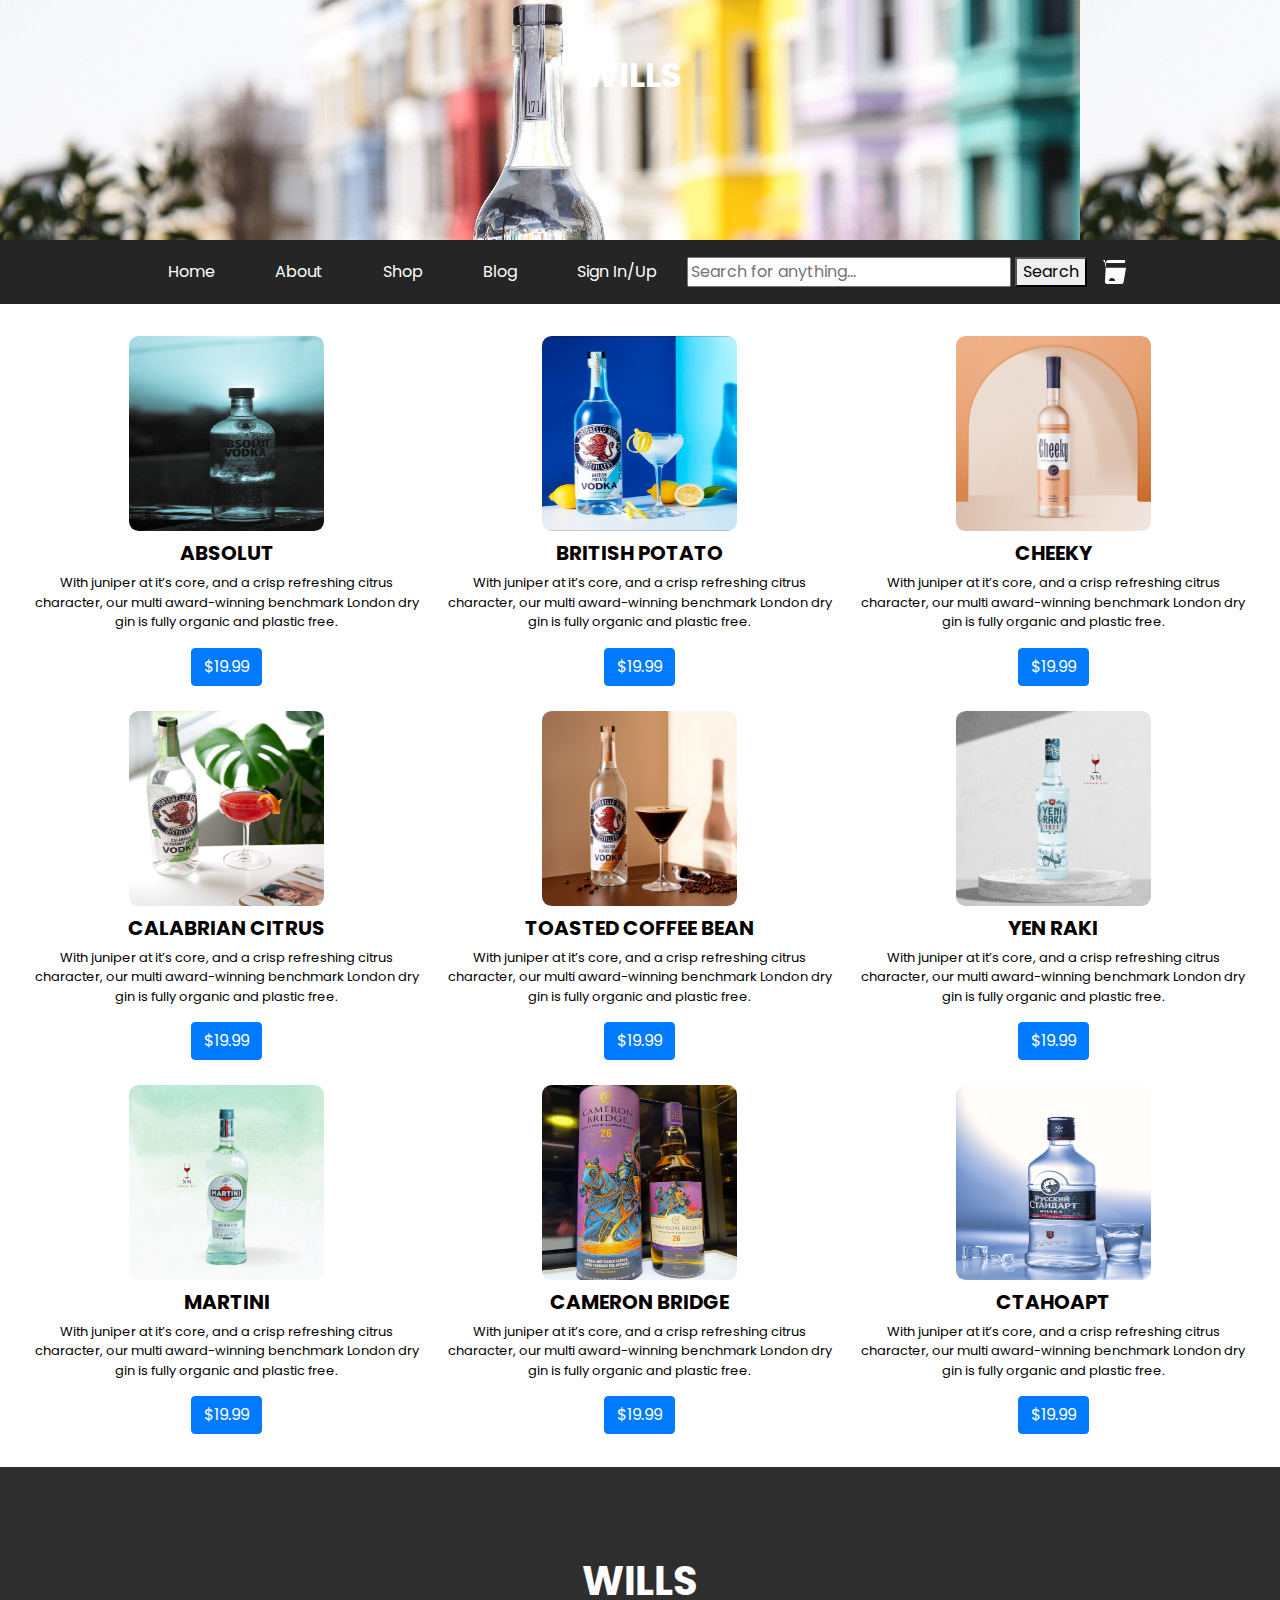
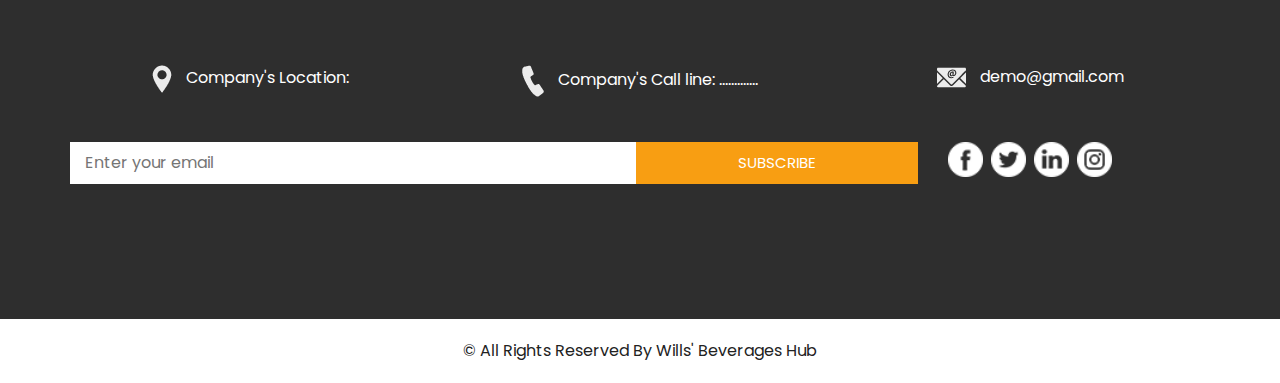
<file: Wills/vodka.html>
<!DOCTYPE html>
<html lang="en">

<head>
  <!-- Basic -->
  <meta charset="utf-8" />
  <meta http-equiv="X-UA-Compatible" content="IE=edge" />
  <!-- Mobile Metas -->
  <meta name="viewport" content="width=device-width, initial-scale=1, shrink-to-fit=no" />
  <!-- Site Metas -->
  <meta name="keywords" content="British Potato, Martini, Cameron Bridge, Cheeky" />
  <meta name="description" content="A beverage page" />
  <meta name="author" content="Group 17" />

  <title>Vodka</title>

  <!-- slider stylesheet -->
  <link rel="stylesheet" type="text/css" href="https://cdnjs.cloudflare.com/ajax/libs/OwlCarousel2/2.1.3/assets/owl.carousel.min.css" />

  <!-- bootstrap core css -->
  <link rel="stylesheet" type="text/css" href="css/bootstrap.css" />

  <!-- fonts style -->
  <link href="https://fonts.googleapis.com/css?family=Baloo+Chettan|Dosis:400,600,700|Poppins:400,600,700&display=swap" rel="stylesheet" />
  <!-- Custom styles for this template -->
  <link href="css/style.css" rel="stylesheet" />
  <!-- responsive style -->
  <link href="css/responsive.css" rel="stylesheet" />
</head>

<body class="sub_page">
  <div class="hero_area">
    <!-- header section strats -->
    <div class="brand_box">
      <a class="navbar-brand" href="index.html">
        <span>
          Wills
        </span>
      </a>
    </div>
    <!-- end header section -->
  </div>

  <!-- nav section -->

  <section class="nav_section">
    <div class="container">
      <div class="custom_nav2">
        <nav class="navbar navbar-expand custom_nav-container ">
          <button class="navbar-toggler" type="button" data-toggle="collapse" data-target="#navbarSupportedContent" aria-controls="navbarSupportedContent" aria-expanded="false" aria-label="Toggle navigation">
            <span class="navbar-toggler-icon"></span>
          </button>

          <div class="collapse navbar-collapse" id="navbarSupportedContent">
            <div class="d-flex  flex-column flex-lg-row align-items-center">
              <ul class="navbar-nav  ">
                <li class="nav-item active">
                  <a class="nav-link" href="index.html">Home <span class="sr-only">(current)</span></a>
                </li>
                <li class="nav-item">
                  <a class="nav-link" href="about.html">About </a>
                </li>
                <li class="nav-item">
                  <a class="nav-link" href="shop.html">Shop</a>
                </li>
                <li class="nav-item">
                  <a class="nav-link" href="blog.html">Blog</a>
                </li>
                <li class="nav-item">
                  <a class="nav-link" href="login.html">Sign In/Up</a>
                </li>
              </ul>
              <form>
                <input type="text" placeholder="Search for anything...">
                <button type="submit">Search</button>
              </form>
              <a class="nav-link" href="#">
                <svg xmlns="http://www.w3.org/2000/svg" width="24" height="24" fill="white" class="bi bi-cart" viewBox="0 0 16 16">
                  <path d="M0 0h1.262l.398 2h12.926l.914-6.864A1.5 1.5 0 0 0 13.078 0H3.544a1.5 1.5 0 0 0-1.494 1.264L1.262 14.736A1.5 1.5 0 0 0
                   2.735 16h9.545a1.5 1.5 0 0 0 1.473-1.264l1.605-9.605H1.666L1.262 2zM4 14a2 2 0 1 1 3.999-.001A2"/>
                </svg>
              </a>
            </div>
          </div>
        </nav>
      </div>
    </div>
  </section>
  <main class="products">
    <div class="products-section">
      <div class="product-card">
        <img src="./Vodka/vodka_1.jpg" alt="Image of Vodka">
        <h2 class="name">Absolut</h2>
        <p>With juniper at it’s core, and a crisp refreshing citrus character, our multi award-winning benchmark London dry gin is fully organic and plastic free.</p>
        <button  type="submit" class="btn btn-primary price-btn text-white">
          $19.99
        </button>
      </div>
      <div class="product-card">
        <img src="./Vodka/vodka_6.jpg" alt="Image of Vodka">
        <h2 class="name">British Potato</h2>
        <p>With juniper at it’s core, and a crisp refreshing citrus character, our multi award-winning benchmark London dry gin is fully organic and plastic free.</p>
        <button  type="submit" class="btn btn-primary price-btn text-white">
          $19.99
        </button>
      </div>  
      <div class="product-card">
        <img src="./Vodka/Cheeky.jpg" alt="Image of Vodka">
        <h2 class="name">Cheeky</h2>
        <p>With juniper at it’s core, and a crisp refreshing citrus character, our multi award-winning benchmark London dry gin is fully organic and plastic free.</p>
        <button  type="submit" class="btn btn-primary price-btn text-white">
          $19.99
        </button>
      </div>
      <div class="product-card">
        <img src="./Vodka/vodka_4.jpg" alt="Image Vodka">
        <h2 class="name">Calabrian Citrus</h2>
        <p>With juniper at it’s core, and a crisp refreshing citrus character, our multi award-winning benchmark London dry gin is fully organic and plastic free.</p>
        <button  type="submit" class="btn btn-primary price-btn text-white">
          $19.99
        </button>
      </div>
      <div class="product-card">
        <img src="./Vodka/vodka_5.jpg" alt="Image of Vodka">
        <h2 class="name">Toasted Coffee bean</h2>
        <p>With juniper at it’s core, and a crisp refreshing citrus character, our multi award-winning benchmark London dry gin is fully organic and plastic free.</p>
        <button  type="submit" class="btn btn-primary price-btn text-white">
          $19.99
        </button>
      </div>
      <div class="product-card">
        <img src="./Vodka/Yen Raki.jpg" alt="Image of Vodka">
        <h2 class="name">Yen Raki</h2>
        <p>With juniper at it’s core, and a crisp refreshing citrus character, our multi award-winning benchmark London dry gin is fully organic and plastic free.</p>
        <button  type="submit" class="btn btn-primary price-btn text-white">
          $19.99
        </button>
      </div>
      <div class="product-card">
        <img src="./Vodka/Martini.jpg" alt="Image of Vodka">
        <h2 class="name">Martini</h2>
        <p>With juniper at it’s core, and a crisp refreshing citrus character, our multi award-winning benchmark London dry gin is fully organic and plastic free.</p>
        <button  type="submit" class="btn btn-primary price-btn text-white">
          $19.99
        </button>
      </div>
      <div class="product-card">
        <img src="./Vodka/Bridge.jpg" alt="Image of Vodka">
        <h2 class="name">Cameron Bridge</h2>
        <p>With juniper at it’s core, and a crisp refreshing citrus character, our multi award-winning benchmark London dry gin is fully organic and plastic free.</p>
        <button  type="submit" class="btn btn-primary price-btn text-white">
          $19.99
        </button>
      </div>
      <div class="product-card">
        <img src="./Vodka/vodka_2.jpg" alt="Image of Vodka">
        <h2 class="name">CtahOapt</h2>
        <p>With juniper at it’s core, and a crisp refreshing citrus character, our multi award-winning benchmark London dry gin is fully organic and plastic free.</p>
        <button  type="submit" class="btn btn-primary price-btn text-white">
          $19.99
        </button>
      </div>
    </div>  
  </main>
  <section class="info_section layout_padding">
    <div class="container">
      <div class="info_logo">
        <h2>
          Wills
        </h2>
      </div>
      <div class="info_contact">
        <div class="row">
          <div class="col-md-4">
            <a href="">
              <img src="images/location.png" alt="">
              <span>
                Company's Location:
              </span>
            </a>
          </div>
          <div class="col-md-4">
            <a href="">
              <img src="images/call.png" alt="">
              <span>
                Company's Call line: .............
              </span>
            </a>
          </div>
          <div class="col-md-4">
            <a href="">
              <img src="images/mail.png" alt="">
              <span>
                demo@gmail.com
              </span>
            </a>
          </div>
        </div>
      </div>
      <div class="row">
        <div class="col-md-8 col-lg-9">
          <div class="info_form">
            <form action="">
              <input type="text" placeholder="Enter your email">
              <button>
                subscribe
              </button>
            </form>
          </div>
        </div>
        <div class="col-md-4 col-lg-3">
          <div class="info_social">
            <div>
              <a href="">
                <img src="images/facebook-logo-button.png" alt="">
              </a>
            </div>
            <div>
              <a href="">
                <img src="images/twitter-logo-button.png" alt="">
              </a>
            </div>
            <div>
              <a href="">
                <img src="images/linkedin.png" alt="">
              </a>
            </div>
            <div>
              <a href="">
                <img src="images/instagram.png" alt="">
              </a>
            </div>
          </div>
        </div>
      </div>

    </div>
  </section>

  <!-- end info section -->


  <!-- footer section -->
  <section class="container-fluid footer_section ">
    <p>
      &copy; <span id="displayYear"></span> All Rights Reserved By
      <a href="index.html">Wills' Beverages Hub </a>
    </p>
  </section>

</body>

</html>
</file>
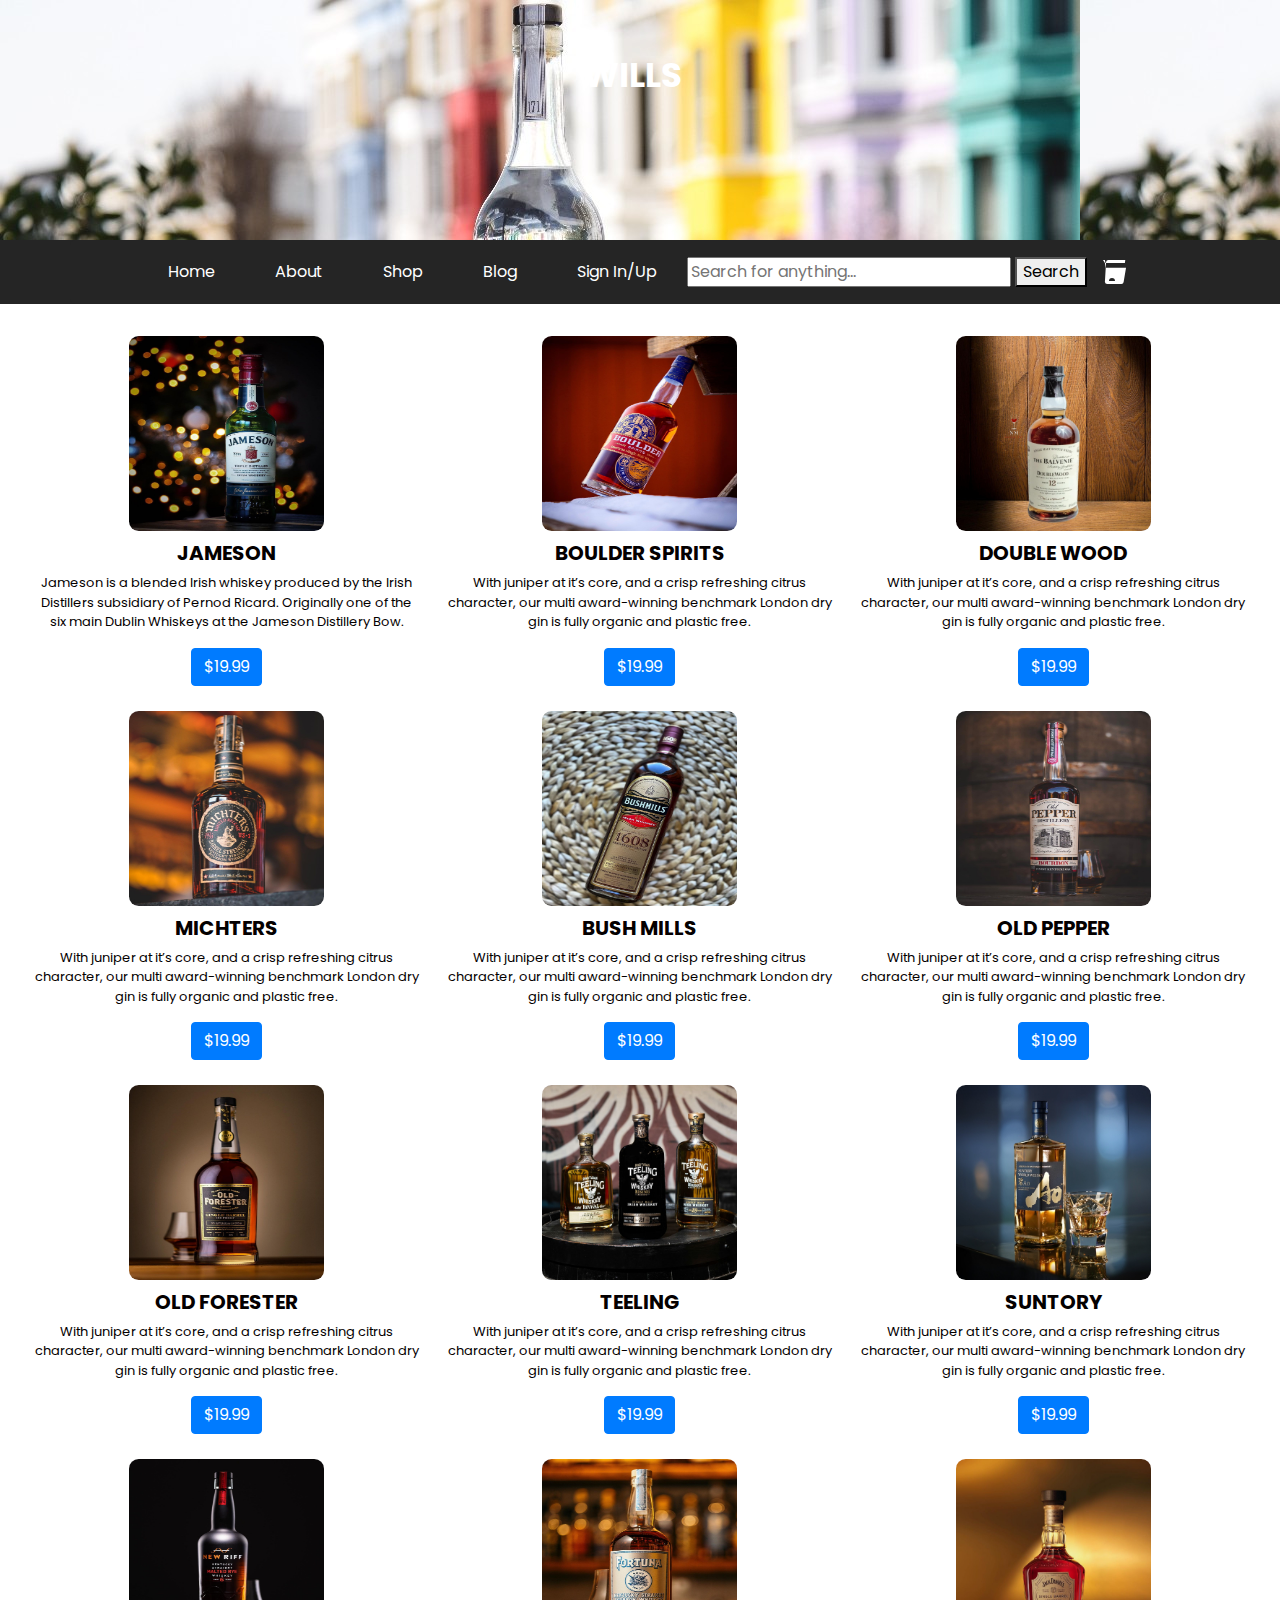
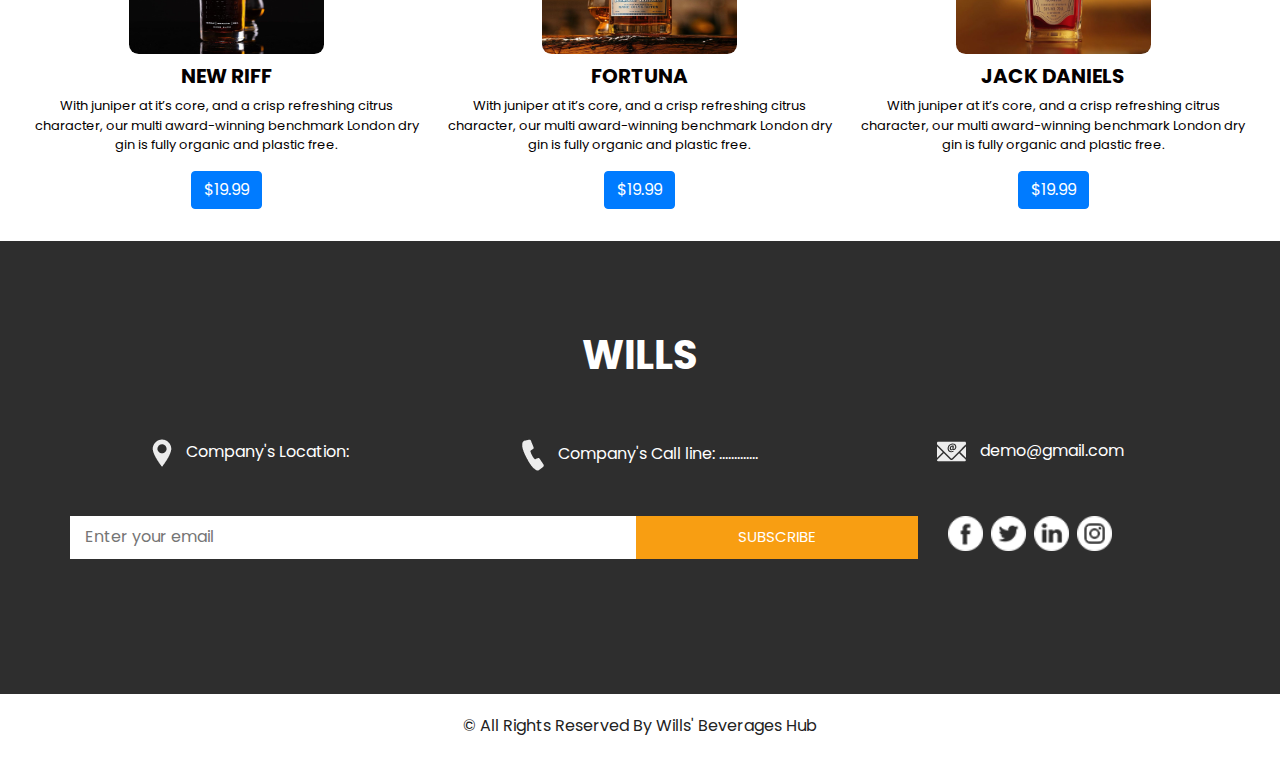
<file: Wills/whiskey.html>
<!DOCTYPE html>
<html lang="en">

<head>
  <!-- Basic -->
  <meta charset="utf-8" />
  <meta http-equiv="X-UA-Compatible" content="IE=edge" />
  <!-- Mobile Metas -->
  <meta name="viewport" content="width=device-width, initial-scale=1, shrink-to-fit=no" />
  <!-- Site Metas -->
  <meta name="keywords" content="Whiskey, Jameson, Michters, Bush Mils" />
  <meta name="description" content="A beverage Site" />
  <meta name="author" content="Group 17" />

  <title>Whiskey</title>

  <!-- slider stylesheet -->
  <link rel="stylesheet" type="text/css" href="https://cdnjs.cloudflare.com/ajax/libs/OwlCarousel2/2.1.3/assets/owl.carousel.min.css" />

  <!-- bootstrap core css -->
  <link rel="stylesheet" type="text/css" href="css/bootstrap.css" />

  <!-- fonts style -->
  <link href="https://fonts.googleapis.com/css?family=Baloo+Chettan|Dosis:400,600,700|Poppins:400,600,700&display=swap" rel="stylesheet" />
  <!-- Custom styles for this template -->
  <link href="css/style.css" rel="stylesheet" />
  <!-- responsive style -->
  <link href="css/responsive.css" rel="stylesheet" />
</head>

<body class="sub_page">
  <div class="hero_area">
    <!-- header section strats -->
    <div class="brand_box">
      <a class="navbar-brand" href="index.html">
        <span>
          Wills
        </span>
      </a>
    </div>
    <!-- end header section -->
  </div>

  <!-- nav section -->

  <section class="nav_section">
    <div class="container">
      <div class="custom_nav2">
        <nav class="navbar navbar-expand custom_nav-container ">
          <button class="navbar-toggler" type="button" data-toggle="collapse" data-target="#navbarSupportedContent" aria-controls="navbarSupportedContent" aria-expanded="false" aria-label="Toggle navigation">
            <span class="navbar-toggler-icon"></span>
          </button>

          <div class="collapse navbar-collapse" id="navbarSupportedContent">
            <div class="d-flex  flex-column flex-lg-row align-items-center">
              <ul class="navbar-nav  ">
                <li class="nav-item active">
                  <a class="nav-link" href="index.html">Home <span class="sr-only">(current)</span></a>
                </li>
                <li class="nav-item">
                  <a class="nav-link" href="about.html">About </a>
                </li>
                <li class="nav-item">
                  <a class="nav-link" href="shop.html">Shop</a>
                </li>
                <li class="nav-item">
                  <a class="nav-link" href="blog.html">Blog</a>
                </li>
                <li class="nav-item">
                  <a class="nav-link" href="login.html">Sign In/Up</a>
                </li>
              </ul>
              <form>
                <input type="text" placeholder="Search for anything...">
                <button type="submit">Search</button>
              </form>
              <a class="nav-link" href="#">
                <svg xmlns="http://www.w3.org/2000/svg" width="24" height="24" fill="white" class="bi bi-cart" viewBox="0 0 16 16">
                  <path d="M0 0h1.262l.398 2h12.926l.914-6.864A1.5 1.5 0 0 0 13.078 0H3.544a1.5 1.5 0 0 0-1.494 1.264L1.262 14.736A1.5 1.5 0 0 0
                   2.735 16h9.545a1.5 1.5 0 0 0 1.473-1.264l1.605-9.605H1.666L1.262 2zM4 14a2 2 0 1 1 3.999-.001A2"/>
                </svg>
              </a>
            </div>
          </div>
        </nav>
      </div>
    </div>
  </section>
  <main class="products">
    <div class="products-section">
      <div class="product-card">
        <img src="./Whiskey/Whiskey_1.jpg" alt="Image of Whiskey">
        <h2 class="name">Jameson</h2>
        <p>Jameson is a blended Irish whiskey produced by the Irish Distillers subsidiary of Pernod Ricard. Originally one of the six main Dublin Whiskeys at the Jameson Distillery Bow.</p>
        <button  type="submit" class="btn btn-primary price-btn text-white">
          $19.99
        </button>
      </div>
      <div class="product-card">
        <img src="./Whiskey/Whiskey_3.jpg" alt="Image of Whiskey">
        <h2 class="name">Boulder Spirits</h2>
        <p>With juniper at it’s core, and a crisp refreshing citrus character, our multi award-winning benchmark London dry gin is fully organic and plastic free.</p>
        <button  type="submit" class="btn btn-primary price-btn text-white">
          $19.99
        </button>
      </div>  
      <div class="product-card">
        <img src="./Whiskey/Double Wood.jpg" alt="Image of Whiskey">
        <h2 class="name">Double Wood</h2>
        <p>With juniper at it’s core, and a crisp refreshing citrus character, our multi award-winning benchmark London dry gin is fully organic and plastic free.</p>
        <button  type="submit" class="btn btn-primary price-btn text-white">
          $19.99
        </button>
      </div>
      <div class="product-card">
        <img src="./Whiskey/Whiskey_5.jpg" alt="Image of Whiskey">
        <h2 class="name">Michters</h2>
        <p>With juniper at it’s core, and a crisp refreshing citrus character, our multi award-winning benchmark London dry gin is fully organic and plastic free.</p>
        <button  type="submit" class="btn btn-primary price-btn text-white">
          $19.99
        </button>
      </div>
      <div class="product-card">
        <img src="./Whiskey/Bush Mills.jpg" alt="Image of Whiskey">
        <h2 class="name">Bush Mills</h2>
        <p>With juniper at it’s core, and a crisp refreshing citrus character, our multi award-winning benchmark London dry gin is fully organic and plastic free.</p>
        <button  type="submit" class="btn btn-primary price-btn text-white">
          $19.99
        </button>
      </div>
      <div class="product-card">
        <img src="./Whiskey/Old Pepper.jpg" alt="Image of Whiskey">
        <h2 class="name">Old Pepper</h2>
        <p>With juniper at it’s core, and a crisp refreshing citrus character, our multi award-winning benchmark London dry gin is fully organic and plastic free.</p>
        <button  type="submit" class="btn btn-primary price-btn text-white">
          $19.99
        </button>
      </div>
      <div class="product-card">
        <img src="./Whiskey/Whiskey_6.jpg" alt="Image of Whiskey">
        <h2 class="name">Old Forester</h2>
        <p>With juniper at it’s core, and a crisp refreshing citrus character, our multi award-winning benchmark London dry gin is fully organic and plastic free.</p>
        <button  type="submit" class="btn btn-primary price-btn text-white">
          $19.99
        </button>
      </div>
      <div class="product-card">
        <img src="./Whiskey/Whiskey_4.png" alt="Image of Whiskey">
        <h2 class="name">Teeling</h2>
        <p>With juniper at it’s core, and a crisp refreshing citrus character, our multi award-winning benchmark London dry gin is fully organic and plastic free.</p>
        <button  type="submit" class="btn btn-primary price-btn text-white">
          $19.99
        </button>
      </div>
      <div class="product-card">
        <img src="./Whiskey/Whiskey_2.jpg" alt="Image of Whiskey">
        <h2 class="name">Suntory</h2>
        <p>With juniper at it’s core, and a crisp refreshing citrus character, our multi award-winning benchmark London dry gin is fully organic and plastic free.</p>
        <button  type="submit" class="btn btn-primary price-btn text-white">
          $19.99
        </button>
      </div>
      <div class="product-card">
        <img src="./Whiskey/Whiskey_7.jpg" alt="Image of Whiskey">
        <h2 class="name">New Riff</h2>
        <p>With juniper at it’s core, and a crisp refreshing citrus character, our multi award-winning benchmark London dry gin is fully organic and plastic free.</p>
        <button  type="submit" class="btn btn-primary price-btn text-white">
          $19.99
        </button>
      </div>
      <div class="product-card">
        <img src="./Whiskey/Whiskey_9.jpg" alt="Image of Whiskey">
        <h2 class="name">Fortuna</h2>
        <p>With juniper at it’s core, and a crisp refreshing citrus character, our multi award-winning benchmark London dry gin is fully organic and plastic free.</p>
        <button  type="submit" class="btn btn-primary price-btn text-white">
          $19.99
        </button>
      </div>
      <div class="product-card">
        <img src="./Whiskey/Jack.jpg" alt="Image of Whiskey">
        <h2 class="name">Jack Daniels</h2>
        <p>With juniper at it’s core, and a crisp refreshing citrus character, our multi award-winning benchmark London dry gin is fully organic and plastic free.</p>
        <button  type="submit" class="btn btn-primary price-btn text-white">
          $19.99
        </button>
      </div>
    </div>  
  </main>
  <section class="info_section layout_padding">
    <div class="container">
      <div class="info_logo">
        <h2>
          Wills
        </h2>
      </div>
      <div class="info_contact">
        <div class="row">
          <div class="col-md-4">
            <a href="">
              <img src="images/location.png" alt="">
              <span>
                Company's Location:
              </span>
            </a>
          </div>
          <div class="col-md-4">
            <a href="">
              <img src="images/call.png" alt="">
              <span>
                Company's Call line: .............
              </span>
            </a>
          </div>
          <div class="col-md-4">
            <a href="">
              <img src="images/mail.png" alt="">
              <span>
                demo@gmail.com
              </span>
            </a>
          </div>
        </div>
      </div>
      <div class="row">
        <div class="col-md-8 col-lg-9">
          <div class="info_form">
            <form action="">
              <input type="text" placeholder="Enter your email">
              <button>
                subscribe
              </button>
            </form>
          </div>
        </div>
        <div class="col-md-4 col-lg-3">
          <div class="info_social">
            <div>
              <a href="">
                <img src="images/facebook-logo-button.png" alt="">
              </a>
            </div>
            <div>
              <a href="">
                <img src="images/twitter-logo-button.png" alt="">
              </a>
            </div>
            <div>
              <a href="">
                <img src="images/linkedin.png" alt="">
              </a>
            </div>
            <div>
              <a href="">
                <img src="images/instagram.png" alt="">
              </a>
            </div>
          </div>
        </div>
      </div>

    </div>
  </section>

  <!-- end info section -->


  <!-- footer section -->
  <section class="container-fluid footer_section ">
    <p>
      &copy; <span id="displayYear"></span> All Rights Reserved By
      <a href="index.html">Wills' Beverages Hub </a>
    </p>
  </section>

</body>

</html>
</file>
<file: Wills/css/style.css>
body {
  font-family: "Poppins", sans-serif;
  color: #040000;
  background-color: #ffffff;
}

.layout_padding {
  padding: 90px 0;
}

.layout_padding2 {
  padding: 45px 0;
}

.layout_padding2-top {
  padding-top: 45px;
}

.layout_padding2-bottom {
  padding-bottom: 45px;
}

.layout_padding-top {
  padding-top: 90px;
}

.layout_padding-bottom {
  padding-bottom: 90px;
}

/*header section*/
.sub_page .brand_box {
  position: relative;
  background-image: url(../images/cocktail_3.jpg);
  padding: 45px 0;
  height: 15em;
}

.sub_page .nav_section {
  margin-top: 0;
  background-color: #252525;
}

.brand_box {
  position: absolute;
  top: 0;
  left: 0;
  z-index: 9;
  width: 100%;
  display: -webkit-box;
  display: -ms-flexbox;
  display: flex;
  -webkit-box-pack: center;
      -ms-flex-pack: center;
          justify-content: center;
}

.brand_box .navbar-brand span {
  font-size: 34px;
  font-weight: bold;
  color: #ffffffff;
  text-transform: uppercase;
}

a,
a:hover,
a:focus {
  text-decoration: none;
}

a:hover,
a:focus {
  color: initial;
}

.btn,
.btn:focus {
  outline: none !important;
  -webkit-box-shadow: none;
          box-shadow: none;
}

.custom_nav-container {
  z-index: 99999;
  padding: 15px 0;
}

.custom_nav-container .navbar-toggler {
  outline: none;
}

.custom_nav-container .navbar-toggler .navbar-toggler-icon {
  background-image: url(../images/menu.png);
  background-size: 42px;
}

.custom_nav-container .nav_search-btn {
  margin: auto;
}

/*end header section*/
/* slider section */
.slider_section div#carouselExampleControls {
  overflow: hidden;
}

.slider_section .img-box img {
  width: 100%;
  height: 90vh;
}
.price-btn {
  transition: all 0.3s ease-in-out;
}

.price-btn:hover {
  background-color: #ff0000;
  border-color: #ff002b;
}

.price-btn:hover::after {
  content: "Add to Cart";
}



#Wills{
font-size: 50px;
color: inverted;
font: small-caps;
}

.slider_section .carousel-control-prev,
.slider_section .carousel-control-next {
  width: 90px;
  height: 90px;
  background-color: #252525;
  opacity: 1;
  top: 50%;
  -webkit-transform: translateY(-50%);
          transform: translateY(-50%);
  background-repeat: no-repeat;
  background-size: 12px;
}

.slider_section .carousel-control-prev:hover,
.slider_section .carousel-control-next:hover {
  opacity: 0.9;
}

.slider_section .carousel-control-prev {
  border-radius: 0 100% 100% 0;
  background-image: url(../images/prev.png);
  left: -50px;
  background-position: 58px center;
}

.slider_section .carousel-control-next {
  border-radius: 100% 0 0 100%;
  background-image: url(../images/next.png);
  right: -45px;
  background-position: 20px center;
}

/* end slider section */
.nav_section {
  margin-top: -32px;
}

.nav_section .custom_nav2 .custom_nav-container {
  padding: 10px 0;
  background-color: #252525;
  border-radius: 5px;
}

.nav_section .custom_nav2 .custom_nav-container .navbar-nav .nav-item .nav-link {
  padding: 10px 30px;
  color: #ffffff;
  text-align: center;
  position: relative;
}

.nav_section .custom_nav2 #navbarSupportedContent {
  -webkit-box-pack: center;
      -ms-flex-pack: center;
          justify-content: center;
}

.nav_section .custom_nav-container .nav_search-btn {
  background-image: url(../images/search-icon.png);
  background-size: 18px;
  background-repeat: no-repeat;
  width: 35px;
  height: 35px;
  padding: 0;
  border: none;
  margin: 0 40px 0 15px;
  background-position: center;
}

.shop_section .box {
  display: -webkit-box;
  display: -ms-flexbox;
  display: flex;
  -webkit-box-orient: vertical;
  -webkit-box-direction: normal;
      -ms-flex-direction: column;
          flex-direction: column;
  -webkit-box-align: center;
      -ms-flex-align: center;
          align-items: center;
  text-align: center;
  background-image: url(../images/cocktail_8);
  padding-top: 0px;
}

.shop_section .box .detail-box h2 {
  font-weight: bold;
  font-size: 3rem;
  text-transform: uppercase;
  font-family: 'Franklin Gothic Medium', 'Arial Narrow', Arial, sans-serif;
}

.shop_section .box .detail-box p {
  margin-bottom: 0;

}

.shop_section .box .img-box img {
  max-width: 70em;
  max-height: 50%;
  border-radius: 20px;
}

.shop_section .box .btn-box {
  margin-top: 25px;

}

.shop_section .box .btn-box a {
  display: inline-block;
  padding: 8px 40px;
  background-color: #313131;
  border: 1px solid #313131;
  color: #ffffff;
  font-style: initial;
  border-radius: 25px;
}

.shop_section .box .btn-box a:hover {
  background-color: transparent;
  color: #313131;
}

.about_section .img-box {
  padding: 35px 0;
  background-color: #ececec;
}

.about_section .img-box img {
  width: 100%;
  -webkit-transform: translateX(45px);
          transform: translateX(45px);
}

.about_section .detail-box {
  text-align: center;
  padding: 35px 45px;
}

.about_section .detail-box .heading_container {
  display: -webkit-box;
  display: -ms-flexbox;
  display: flex;
  -webkit-box-orient: vertical;
  -webkit-box-direction: normal;
      -ms-flex-direction: column;
          flex-direction: column;
  -webkit-box-align: center;
      -ms-flex-align: center;
          align-items: center;
}

.about_section .detail-box .heading_container hr {
  width: 1px;
  height: 145px;
  margin: 0;
  border: none;
  background-color: #b7b7b7;
  margin-bottom: 10px;
}

.about_section .detail-box p {
  margin-top: 10px;
}

.about_section .detail-box a {
  display: inline-block;
  padding: 10px 40px;
  background-color: #313131;
  border: 1px solid #313131;
  color: #ffffff;
  margin-top: 10px;
}

.about_section .detail-box a:hover {
  background-color: transparent;
  color: #313131;
}

.fruit_section .heading_container {
  display: -webkit-box;
  display: -ms-flexbox;
  display: flex;
  -webkit-box-align: center;
      -ms-flex-align: center;
          align-items: center;
  margin-bottom: 35px;
}

.fruit_section .heading_container hr {
  width: 20%;
  height: 1px;
  border: none;
  margin: 0;
  margin-right: 10px;
  background-color: #b7b7b7;
}

.fruit_section .heading_container h2 {
  margin: 0;
  font-style: italic;
  font-weight: bold;

}

.fruit_section .fruit_container {
  display: -webkit-box;
  display: -ms-flexbox;
  display: flex;
  -ms-flex-wrap: wrap;
      flex-wrap: wrap;
  -webkit-box-pack: center;
      -ms-flex-pack: center;
          justify-content: center;
}

.fruit_section .fruit_container .box {
  -webkit-box-flex: 0;
      -ms-flex: 0 0 31.33%;
          flex: 0 0 31.33%;
  margin: 1%;
  position: relative;
  overflow: hidden;

}

.fruit_section .fruit_container .box img {
  width: 80%;
  height: 400px;
  border-radius: 10%;
  
}

/** For the "main" section **/

main{
  margin: 20px;

}

.products .products-section {
  display: -webkit-box;
  display: -ms-flexbox;
  display: flex;
  -ms-flex-wrap: wrap;
      flex-wrap: wrap;
  -webkit-box-pack: center;
      -ms-flex-pack: center;
          justify-content: center;
}


.products .products-section .product-card {
  -webkit-box-flex: 0;
      -ms-flex: 0 0 31.33%;
          flex: 0 0 31.33%;
  margin: 1%;
  position: relative;
  overflow: hidden;
  font-size: small;

}


.products .products-section .product-card {
  -webkit-box-flex: 0;
      -ms-flex: 0 0 31.33%;
          flex: 0 0 31.33%;
  margin: 1%;
  position: relative;
  overflow: hidden;
  text-align: center;
  

}


.products .products-section .product-card img{
  width: 15em;
  height: 15em;
  border-radius: 5%;
}
.name{
  text-transform: uppercase;
  font-size: 20px;
  font-weight: bold;
  padding-top: 10px;
}
.price{
  text-align: center;
  font-weight: bold;
    
}

.fruit_section .fruit_container .box .link_box {
  position: absolute;
  left: 0;
  top: 100%;
  width: 80%;
  height: 100%;
  opacity: 0;
  background-color: #252525;
  color: #ffffff;
  display: -webkit-box;
  display: -ms-flexbox;
  display: flex;
  -webkit-box-orient: vertical;
  -webkit-box-direction: normal;
      -ms-flex-direction: column;
          flex-direction: column;
  -webkit-box-align: center;
      -ms-flex-align: center;
          align-items: center;
  -webkit-box-pack: center;
      -ms-flex-pack: center;
          justify-content: center;
  -webkit-transition: all 0.3s;
  transition: all 0.3s;
  border-radius: 10%;
}

.fruit_section .fruit_container .box .link_box h5 {
  text-transform: uppercase;
  margin-bottom: 25px;
}

.fruit_section .fruit_container .box .link_box a {
  display: inline-block;
  padding: 7px 35px;
  border: 1px solid #ffffff;
  color: #ffffff;
  font-size: 15px;
  border-radius: 25px;
}

.fruit_section .fruit_container .box .link_box a:hover {
  background-color: #ffffff;
  color: #000000;

}

.fruit_section .fruit_container .box:hover .link_box {
  top: 0;
  opacity: 0.9;
}

.client_section .heading_container {
  display: -webkit-box;
  display: -ms-flexbox;
  display: flex;
  -webkit-box-align: center;
      -ms-flex-align: center;
          align-items: center;
  -webkit-box-pack: center;
      -ms-flex-pack: center;
          justify-content: center;
}

.client_section .heading_container hr {
  width: 20%;
  height: 1px;
  border: none;
  margin: 0;
  margin-left: 10px;
  background-color: #b7b7b7;
}

.client_section .client_container {
  display: -webkit-box;
  display: -ms-flexbox;
  display: flex;
  -webkit-box-orient: vertical;
  -webkit-box-direction: normal;
      -ms-flex-direction: column;
          flex-direction: column;
  -webkit-box-align: center;
      -ms-flex-align: center;
          align-items: center;
  text-align: center;
  width: 85%;
  margin: auto;
}

.client_section .client_container .img-box {
  width: 175px;
  border-radius: 100%;
}

.client_section .client_container .img-box img {
  width: 100%;
}

.client_section .client_container .detail-box {
  margin-top: 25px;
}

.client_section .client_container .detail-box h5 {
  color: #1d1b28;
  margin-bottom: 15px;
}

.client_section .client_container .detail-box p {
  color: #1d1b28;
  margin: 20px;
}

.client_section .client_container .detail-box p img {
  width: 25px;
  margin: 3px 10px;
}

.client_section .client_container .detail-box img {
  width: 60px;
}

.client_section .carousel-control-prev,
.client_section .carousel-control-next {
  width: 50px;
  height: 50px;
  border-radius: 100%;
  background-color: #313131;
  opacity: 1;
  top: 28%;
  background-repeat: no-repeat;
  background-position: center;
  background-size: 10px;
}

.client_section .carousel-control-prev:hover,
.client_section .carousel-control-next:hover {
  background-color: #000000;
}

.client_section .carousel-control-prev {
  background-image: url(../images/prev.png);
  left: 15%;
}

.client_section .carousel-control-next {
  background-image: url(../images/next.png);
  right: 15%;
}

/* contact section */
.contact_section {
  position: relative;
}

.contact_section .heading_container {
  display: -webkit-box;
  display: -ms-flexbox;
  display: flex;
  -webkit-box-align: center;
      -ms-flex-align: center;
          align-items: center;
  margin-bottom: 35px;
}

.contact_section .heading_container hr {
  width: 20%;
  height: 1px;
  border: none;
  margin: 0;
  margin-right: 10px;
  background-color: #b7b7b7;
}

.contact_section .heading_container h2 {
  margin: 0;
}

.contact_section input::-webkit-input-placeholder {
  color: #000;
}

.contact_section input:-ms-input-placeholder {
  color: #000;
}

.contact_section input::-ms-input-placeholder {
  color: #000;
}

.contact_section input::placeholder {
  color: #000;
}

.contact_section input {
  border: none;
  outline: none;
  height: 45px;
  width: 100%;
  margin: 10px 0;
  -webkit-box-shadow: 0 0 5px 0 rgba(0, 0, 0, 0.25);
          box-shadow: 0 0 5px 0 rgba(0, 0, 0, 0.25);
  padding-left: 15px;
}

.contact_section input::-webkit-input-placeholder {
  color: #ac9784;
  text-transform: uppercase;
  font-size: 15px;
}

.contact_section input:-ms-input-placeholder {
  color: #ac9784;
  text-transform: uppercase;
  font-size: 15px;
}

.contact_section input::-ms-input-placeholder {
  color: #ac9784;
  text-transform: uppercase;
  font-size: 15px;
}

.contact_section input::placeholder {
  color: #ac9784;
  text-transform: uppercase;
  font-size: 15px;
}

.contact_section input.message_input {
  height: 100px;
}

.contact_form-container {
  padding: 15px 15px 15px 0;
}

.contact_form-container button {
  border: none;
  background-color: #fd9e2e;
  color: #fff;
  padding: 10px 55px;
  font-size: 15px;
  text-transform: uppercase;
  margin-top: 35px;
}

.map_container {
  height: 350px;
}

.map_container .map-responsive {
  height: 100%;
}

/* contact section */
/* info section */
.info_section {
  background-color: #2e2e2e;
  color: #ffffff;
}

.info_section h6 {
  font-weight: bold;
}

.info_section .info_logo h2 {
  font-size: 2.5rem;
  text-align: center;
  text-transform: uppercase;
  font-weight: bold;
}

.info_section .info_contact {
  margin-top: 60px;
  margin-bottom: 45px;
}

.info_section .info_contact .col-md-4 {
  display: -webkit-box;
  display: -ms-flexbox;
  display: flex;
  -webkit-box-pack: center;
      -ms-flex-pack: center;
          justify-content: center;
}

.info_section .info_contact a {
  color: #ffffff;
}

.info_section .info_contact img {
  max-width: 100%;
  margin-right: 10px;
}

.info_section .info_form {
  margin: 0 auto;
  margin-bottom: 45px;
}

.info_section .info_form h4 {
  text-transform: uppercase;
  text-align: center;
  margin-bottom: 20px;
}

.info_section .info_form form {
  display: -webkit-box;
  display: -ms-flexbox;
  display: flex;
  -webkit-box-align: center;
      -ms-flex-align: center;
          align-items: center;
}

.info_section .info_form form input {
  background-color: #ffffff;
  border: none;
  -webkit-box-flex: 2.5;
      -ms-flex: 2.5;
          flex: 2.5;
  outline: none;
  color: #000000;
  min-height: 42.4px;
  padding-left: 15px;
}

.info_section .info_form form input ::-webkit-input-placeholder {
  color: #ffffff;
  opacity: 0.2;
}

.info_section .info_form form input :-ms-input-placeholder {
  color: #ffffff;
  opacity: 0.2;
}

.info_section .info_form form input ::-ms-input-placeholder {
  color: #ffffff;
  opacity: 0.2;
}

.info_section .info_form form input ::placeholder {
  color: #ffffff;
  opacity: 0.2;
}

.info_section .info_form form button {
  -webkit-box-flex: 1;
      -ms-flex: 1;
          flex: 1;
  display: inline-block;
  padding: 9px 30px;
  background-color: #f89e12;
  border: 1px solid #f89e12;
  color: #ffffff;
  font-size: 15px;
  text-transform: uppercase;
}

.info_section .info_form form button:hover {
  background-color: transparent;
  color: #f89e12;
}

.info_section .box {
  display: -webkit-box;
  display: -ms-flexbox;
  display: flex;
}

.info_section .info_social {
  display: -webkit-box;
  display: -ms-flexbox;
  display: flex;
}

.info_section .info_social img {
  width: 35px;
  margin-right: 8px;
}

/* end info section */
/* footer section*/
.footer_section {
  background-color: #ffffff;
  padding: 20px 15px;
}

.footer_section p {
  margin: 0;
  text-align: center;
  color: #222222;
}

.footer_section a {
  color: #222222;
}

/* end footer section*/
/*# sourceMappingURL=style.css.map */
</file>
<file: Wills/css/responsive.css>
@media (max-width: 1400px) {}

@media (max-width: 1120px) {}

@media (max-width: 992px) {

    .custom_nav2 .navbar-nav {
        flex-wrap: wrap;
    }

    .custom_nav2 .nav-item {
        flex-basis: 33.333%;
    }

    .nav_section .custom_nav-container .nav_search-btn {
        margin: auto;
    }

    .about_section .detail-box .heading_container hr {
        height: 75px;
    }

    .about_section .detail-box {
        padding-right: 0;
    }
}

@media (max-width: 768px) {

    .slider_section .carousel-control-prev,
    .slider_section .carousel-control-next {
        display: none;
    }



    .about_section .detail-box .heading_container hr {
        height: 145px;
    }

    .about_section .img-box {
        padding: 0 25px;
    }

    .about_section .img-box img {
        transform: translateY(45px);
    }

    .about_section .detail-box {
        padding: 0;
        margin-top: 75px;
    }

    .fruit_section .fruit_container .box {
        flex: 0 0 47%;
        margin: 1.5%;
    }

    .client_section .client_container {
        width: 100%;
    }

    .contact_form-container {
        margin-bottom: 35px;
    }

    .contact_form-container {
        padding: 0;
    }

    .info_section .info_contact .col-md-4 {
        display: flex;
        flex-direction: column;
        align-items: center;
        margin-bottom: 20px;
        text-align: center;
    }


    .info_section .info_social {
        justify-content: center;
    }
}

@media (max-width: 576px) {
    .custom_nav2 .nav-item {
        flex-basis: 50%;
    }

    .fruit_section .fruit_container .box {
        flex: 0 0 97%;
        margin: 3% 1.5%;
    }

    .info_section .info_form form {
        flex-direction: column;
        align-items: center;
    }

    .info_section .info_form form input {
        width: 100%;
    }

    .info_section .info_form form button {
        margin-top: 15px;
    }
}


@media (max-width: 480px) {
    .custom_nav2 .nav-item {
        flex-basis: 100%;
    }

    .client_section .carousel-control-prev,
    .client_section .carousel-control-next {
        display: none;
    }
}

@media (max-width: 400px) {}

@media (max-width: 360px) {}

@media (min-width: 1200px) {
    .container {
        max-width: 1170px;
    }

}
</file>
<file: Wills/css/sign-in_sign-up.css>
*{
    box-sizing: border-box;
    margin: 0;
    padding: 0;
    }
    
    /* Set default font family and size */
    body {
    font-family: sans-serif;
    font-size: 16px;
    }
    
    /* Style the main container */
    main {
    max-width: 500px;
    margin: 0 auto;
    padding: 50px 20px;
    background-color: #f5f5f5;
    border-radius: 10px;
    box-shadow: 0px 0px 10px rgba(0, 0, 0, 0.1);
    }
    
    /* Style the heading */
    h1 {
    margin-bottom: 30px;
    text-align: center;
    color: #333;
    }
    
    /* Style the form */
    form {
    display: flex;
    flex-direction: column;
    }
    
    /* Style the form labels */
    label {
    margin-bottom: 10px;
    color: #666;
    font-weight: bold;
    }
    
    /* Style the form inputs */
    input {
    padding: 10px;
    border: none;
    border-radius: 5px;
    margin-bottom: 20px;
    background-color: #eee;
    }
    
    /* Style the submit button */
    button[type="submit"] {
    padding: 10px;
    border: none;
    border-radius: 5px;
    background-color: #3498db;
    color: #fff;
    font-weight: bold;
    cursor: pointer;
    transition: background-color 0.2s ease-in-out;
    }
    
    button[type="submit"]:hover {
    background-color: #2980b9;
    }

    .Box{
        width: 300px;
        padding-left: 500px;
    }
</file>
